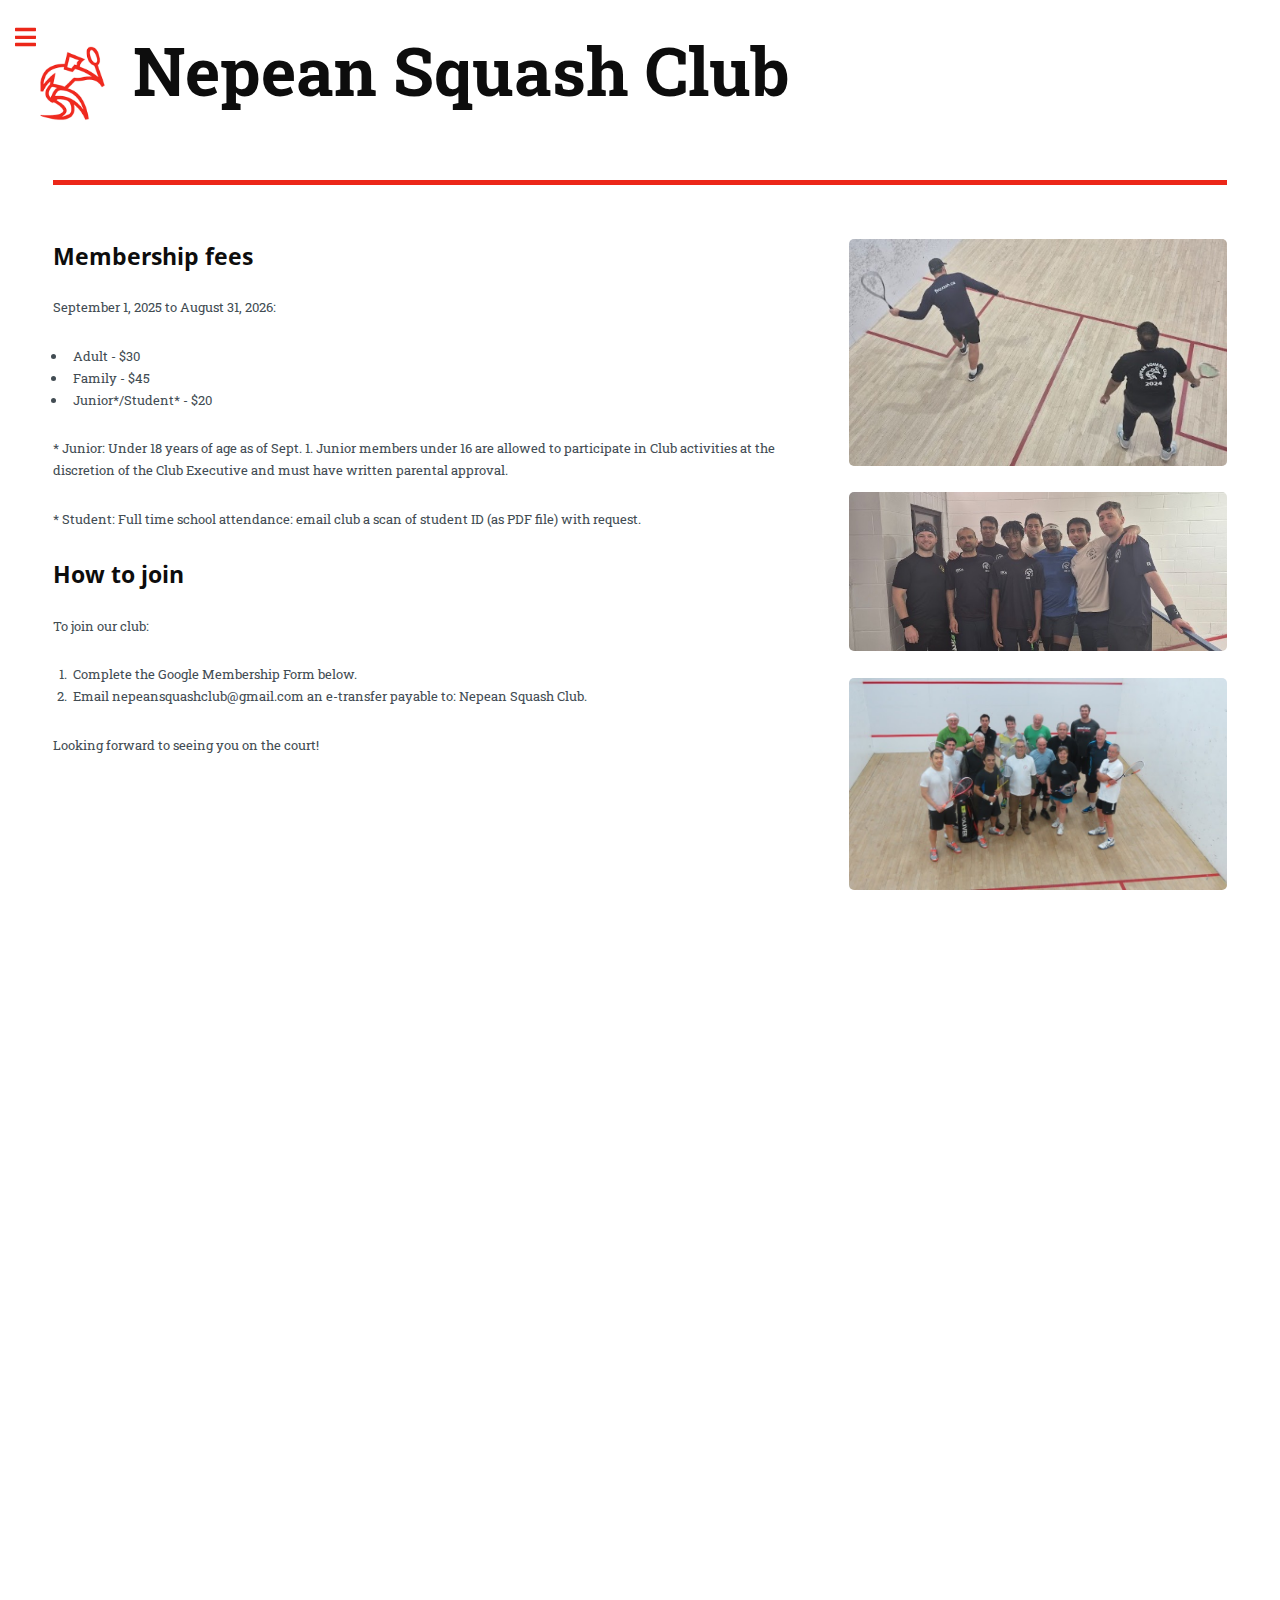
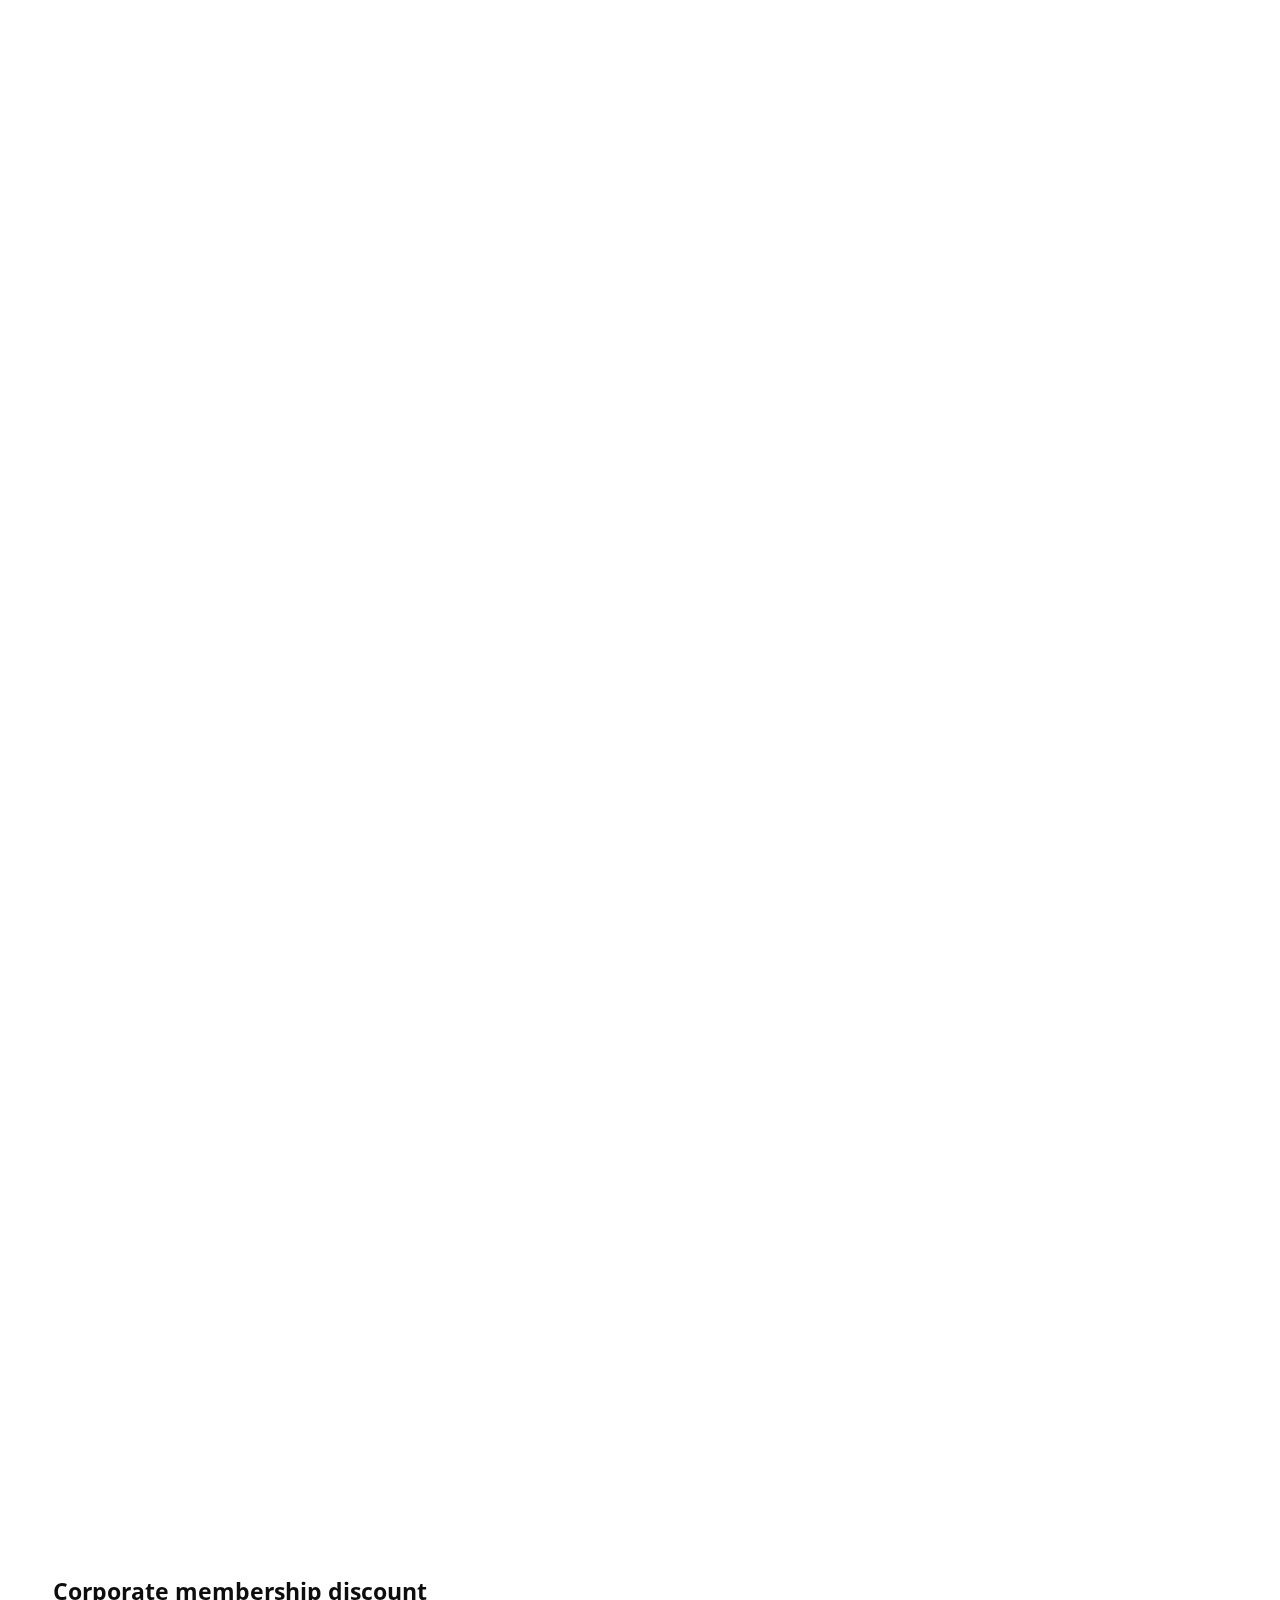
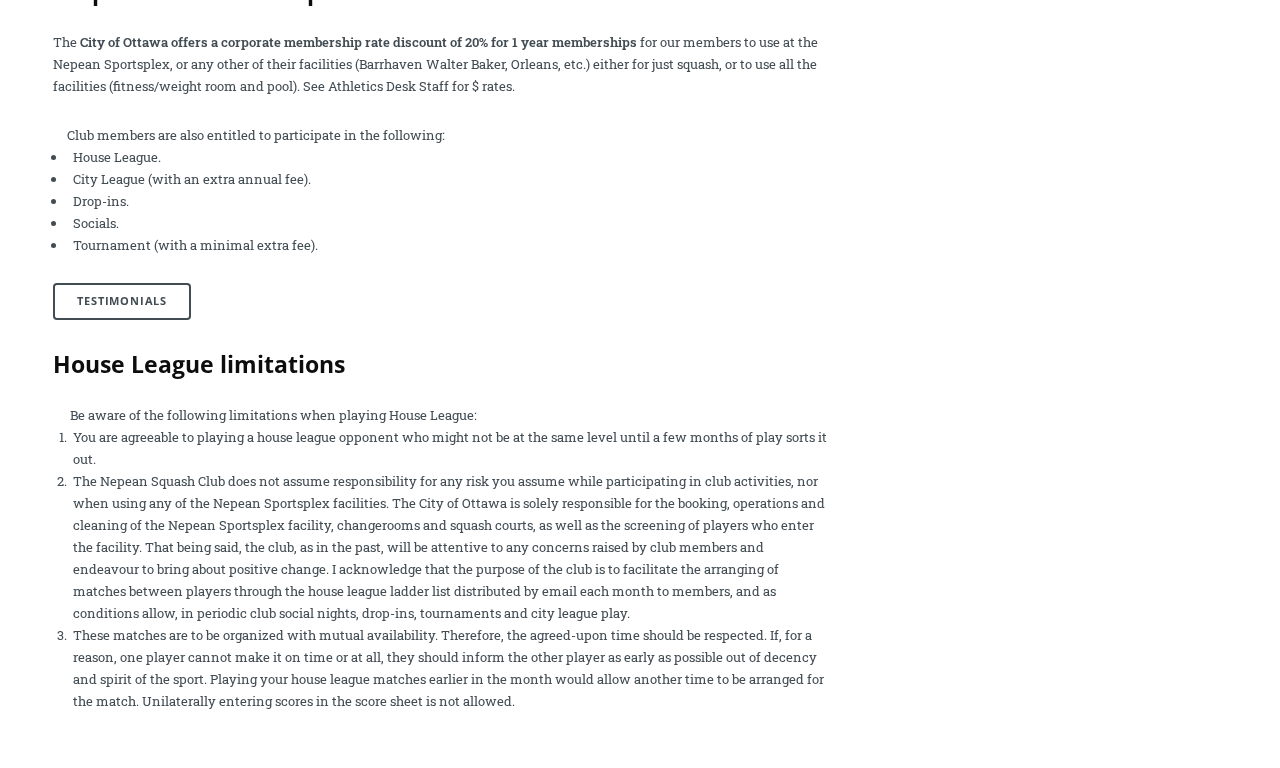
<file: index.html>
<!DOCTYPE html>
<html lang="en">
    <head>
        <meta charset="utf-8" />
        <title>Nepean Squash Club</title>
        <meta name="description" content="Nepean Squash Club public website." />
        <meta name="keywords" content="Nepean Squash Club, NSC, nsc" />
        <meta name="viewport" content="width=device-width, initial-scale=1, user-scalable=no" />
        <link rel="shortcut icon" href="./static/nepean-squash-club-logo-32.png" type="image/x-icon" />
        <link rel="stylesheet" href="./static/assets/css/main.css" />
    </head>
    <body class="is-preload">

        <!-- Wrapper -->
        <div id="wrapper">

            <!-- Main -->
            <main id="main">
                <div class="inner">

                    <!-- Content -->
                    

    <!-- Header -->
    <header id="header">
        <div class="row">
            <div class="features">
                <div class="col-3 col-12-medium">
                    <img width="120" height="120" src="../static/images/nepean-squash-club-logo.png" alt="Nepean Squash Club logo">
                </div>
                <div class="col-9 col-12-medium">
                    <h1 class="banner-text">Nepean Squash Club</h1>
                </div>
            </div>
        </div>
    </header>

    <!-- Banner -->
    <!-- <section id="banner">
    </section> -->

    <!-- Section -->
    <section>
        <div class="row">
            <div class="col-8 col-12-medium">
                <div class="content">
                    <h2>Membership fees</h2>
<p>September 1, 2025 to August 31, 2026:</p>
<ul>
<li>Adult - $30</li>
<li>Family - $45</li>
<li>Junior*/Student* - $20</li>
</ul>
<p>* Junior: Under 18 years of age as of Sept. 1. Junior members under 16 are allowed to participate in Club activities at the discretion of the Club Executive and must have written parental approval.</p>
<p>* Student: Full time school attendance: email club a scan of student ID (as PDF file) with request.</p>
<h2>How to join</h2>
<p>To join our club:</p>
<ol>
<li>Complete the Google Membership Form below.</li>
<li>Email nepeansquashclub@gmail.com an e-transfer payable to: Nepean Squash Club.</li>
</ol>
<p>Looking forward to seeing you on the court!</p>
                    <iframe src="https://docs.google.com/forms/d/e/1FAIpQLSfyqR2qD5sKJUzdFTo70J2jW_47UoE8l2-T_yd2ANl6KpcRnw/viewform?embedded=true" width="640" height="2383" frameborder="0" marginheight="0" marginwidth="0">Loading…</iframe>
                    <h2>Corporate membership discount</h2>
                    <p>
                        The <strong>City of Ottawa offers a corporate membership rate discount of 20% for 1 year
                        memberships</strong> for our members to use at the Nepean Sportsplex, or any other of their
                        facilities (Barrhaven Walter Baker, Orleans, etc.) either for just squash, or to use all the
                        facilities (fitness/weight room and pool). See Athletics Desk Staff for $ rates.
                    </p>
                    <ul>Club members are also entitled to participate in the following:
                        <li>House League.</li>
                        <li>City League (with an extra annual fee).</li>
                        <li>Drop-ins.</li>
                        <li>Socials.</li>
                        <li>Tournament (with a minimal extra fee).</li>
                    </ul>
                    <ul class="actions">
                        <li><a href="https://ottawasquash.ca/testimonials.html" class="button big">Testimonials</a></li>
                    </ul>
                    <h2>House League limitations</h2>
                    <ol>Be aware of the following limitations when playing House League:
                        <li>
                            You are agreeable to playing a house league opponent who might not be at the same level
                            until a few months of play sorts it out.
                        </li>
                        <li>
                            The Nepean Squash Club does not assume responsibility for any risk you assume while
                            participating in club activities, nor when using any of the Nepean Sportsplex facilities.
                            The City of Ottawa is solely responsible for the booking, operations and cleaning of the
                            Nepean Sportsplex facility, changerooms and squash courts, as well as the screening of
                            players who enter the facility. That being said, the club, as in the past, will be attentive
                            to any concerns raised by club members and endeavour to bring about positive change. I
                            acknowledge that the purpose of the club is to facilitate the arranging of matches between
                            players through the house league ladder list distributed by email each month to members, and
                            as conditions allow, in periodic club social nights, drop-ins, tournaments and city league
                            play.
                        </li>
                        <li>
                            These matches are to be organized with mutual availability. Therefore, the agreed-upon time
                            should be respected. If, for a reason, one player cannot make it on time or at all, they
                            should inform the other player as early as possible out of decency and spirit of the sport.
                            Playing your house league matches earlier in the month would allow another time to be
                            arranged for the match. Unilaterally entering scores in the score sheet is not allowed.
                        </li>
                    </ol>
                </div>
            </div>
            <div class="col-4 col-12-medium">
                <span class="image fit"><img src="../static/images/nsc-1.jpg" alt=""></span>
                <span class="image fit"><img src="../static/images/nsc-2.jpg" alt=""></span>
                <span class="image fit"><img src="../static/images/nsc-3.jpg" alt=""></span>
            </div>
        </div>
    </section>


                </div>
            </main>

            <!-- Sidebar -->
            <aside id="sidebar">
                <div class="inner">

                    <!-- Menu -->
                    <nav id="menu">
                        <a href="/" class="icon solid fa-home"></a>
                        <ul>
                            <li><a href="https://ottawasquash.ca/court-booking.html">Сourt Booking</a></li>
                            <li><a href="https://ottawasquash.ca/house-league.html">House League</a></li>
                            <li><a href="https://ottawasquash.ca/contacts.html">Contacts</a></li>
                            <li><a href="https://ottawasquash.ca/city-league.html">City League</a></li>
                            <li>
                                <span class="no-link">Events</span>
                                <ul class="always-visible">
                                    <li><a href="https://ottawasquash.ca/events/tournaments.html">Tournaments</a></li>
                                    <li><a href="https://ottawasquash.ca/events/fun-nights.html">Fun Nights</a></li>
                                </ul>
                            </li>
                            <li><a href="https://isquash.ca/" target="_blank" rel="nofollow">Coaching</a></li>
                            <li><a href="https://ottawasquash.ca/faq.html">FAQ</a></li>
                            <li><a href="https://ottawasquash.ca/testimonials.html">Testimonials</a></li>
                            <li>
                                <span class="no-link">Rankings</span>
                                <ul class="always-visible">
                                    <li><a href="https://www.rankenstein.ca/submit.pl" target="_blank" rel="nofollow">Submit Result</a></li>
                                    <li><a href="https://www.rankenstein.ca/latest.pl" target="_blank" rel="nofollow">Latest Results</a></li>
                                </ul>
                            </li>
                        </ul>
                    </nav>

                    <!-- Footer -->
                    <footer id="footer">
                        <p class="copyright">Nepean Squash Club 2024-2025 | Created by <a href="https://www.stijit.com/" target="_blank">Stijit Empire</a></p>
                    </footer>

                </div>
            </aside>

        </div>

        <!-- Scripts -->
        <script src="./static/assets/js/jquery.min.js"></script>
        <script src="./static/assets/js/browser.min.js"></script>
        <script src="./static/assets/js/breakpoints.min.js"></script>
        <script src="./static/assets/js/util.js"></script>
        <script src="./static/assets/js/main.js"></script>

    </body>
</html>
</file>
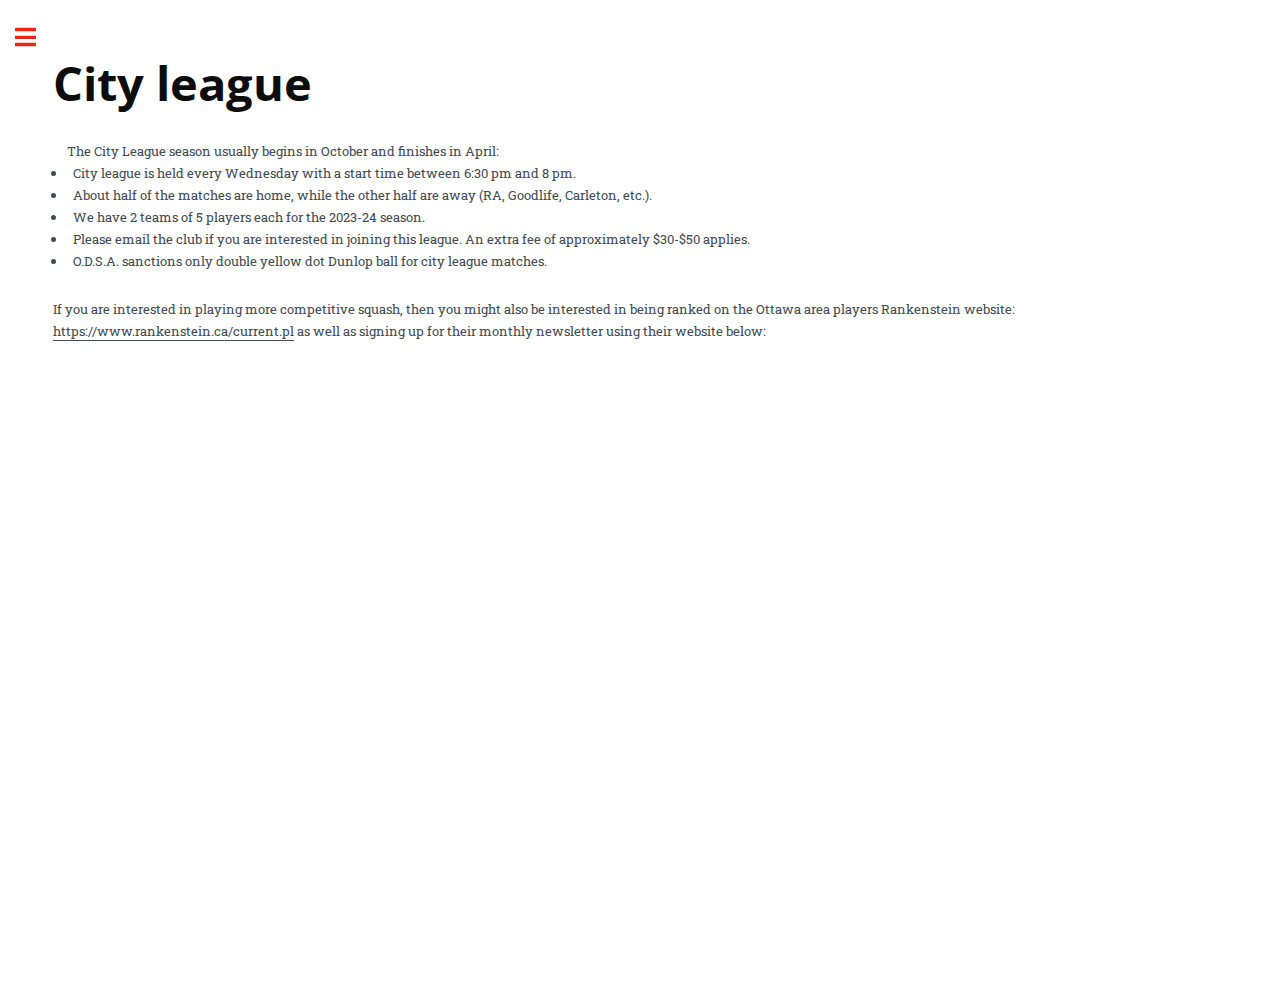
<file: city-league.html>
<!DOCTYPE html>
<html lang="en">
    <head>
        <meta charset="utf-8" />
        <title>City league - Nepean Squash Club</title>
        <meta name="description" content="City league with Nepean Squash Club." />
        <meta name="keywords" content="Nepean Squash Club city league, NSC city league, nsc city league" />
        <meta name="viewport" content="width=device-width, initial-scale=1, user-scalable=no" />
        <link rel="shortcut icon" href="./static/nepean-squash-club-logo-32.png" type="image/x-icon" />
        <link rel="stylesheet" href="./static/assets/css/main.css" />
    </head>
    <body class="is-preload">

        <!-- Wrapper -->
        <div id="wrapper">

            <!-- Main -->
            <main id="main">
                <div class="inner">

                    <!-- Content -->
                    

    <!-- Sections -->
    <section>
        <div class="content">
            <div class="row">
                <div class="col-12-medium">
                    <h1>City league</h1>
                    <p><ul>The City League season usually begins in October and finishes in April:
                        <li>
                            City league is held every Wednesday with a start time between 6:30 pm and 8 pm.
                        </li>
                        <li>
                            About half of the matches are home, while the other half are away (RA, Goodlife, Carleton,
                            etc.).
                        </li>
                        <li>
                            We have 2 teams of 5 players each for the 2023-24 season.
                        </li>
                        <li>
                            Please email the club if you are interested in joining this league. An extra fee of
                            approximately $30-$50 applies.
                        </li>
                        <li>
                            O.D.S.A. sanctions only double yellow dot Dunlop ball for city league matches.
                        </li>
                    </ul></p>
                    <p>
                        If you are interested in playing more competitive squash, then you might also be interested in
                        being ranked on the Ottawa area players Rankenstein website:
                        <a href="https://www.rankenstein.ca/current.pl" target="_blank" rel="nofollow">https://www.rankenstein.ca/current.pl</a>
                        as well as signing up for their monthly newsletter using their website below:
                        <iframe width="100%" height="600" frameborder="0" scrolling="yes" marginheight="0" marginwidth="0" src="https://www.odsa.ca/"></iframe>
                    </p>
                </div>
            </div>
        </div>
    </section>


                </div>
            </main>

            <!-- Sidebar -->
            <aside id="sidebar">
                <div class="inner">

                    <!-- Menu -->
                    <nav id="menu">
                        <a href="/" class="icon solid fa-home"></a>
                        <ul>
                            <li><a href="https://ottawasquash.ca/court-booking.html">Сourt Booking</a></li>
                            <li><a href="https://ottawasquash.ca/house-league.html">House League</a></li>
                            <li><a href="https://ottawasquash.ca/contacts.html">Contacts</a></li>
                            <li><a href="https://ottawasquash.ca/city-league.html">City League</a></li>
                            <li>
                                <span class="no-link">Events</span>
                                <ul class="always-visible">
                                    <li><a href="https://ottawasquash.ca/events/tournaments.html">Tournaments</a></li>
                                    <li><a href="https://ottawasquash.ca/events/fun-nights.html">Fun Nights</a></li>
                                </ul>
                            </li>
                            <li><a href="https://isquash.ca/" target="_blank" rel="nofollow">Coaching</a></li>
                            <li><a href="https://ottawasquash.ca/faq.html">FAQ</a></li>
                            <li><a href="https://ottawasquash.ca/testimonials.html">Testimonials</a></li>
                            <li>
                                <span class="no-link">Rankings</span>
                                <ul class="always-visible">
                                    <li><a href="https://www.rankenstein.ca/submit.pl" target="_blank" rel="nofollow">Submit Result</a></li>
                                    <li><a href="https://www.rankenstein.ca/latest.pl" target="_blank" rel="nofollow">Latest Results</a></li>
                                </ul>
                            </li>
                        </ul>
                    </nav>

                    <!-- Footer -->
                    <footer id="footer">
                        <p class="copyright">Nepean Squash Club 2024-2025 | Created by <a href="https://www.stijit.com/" target="_blank">Stijit Empire</a></p>
                    </footer>

                </div>
            </aside>

        </div>

        <!-- Scripts -->
        <script src="./static/assets/js/jquery.min.js"></script>
        <script src="./static/assets/js/browser.min.js"></script>
        <script src="./static/assets/js/breakpoints.min.js"></script>
        <script src="./static/assets/js/util.js"></script>
        <script src="./static/assets/js/main.js"></script>

    </body>
</html>
</file>
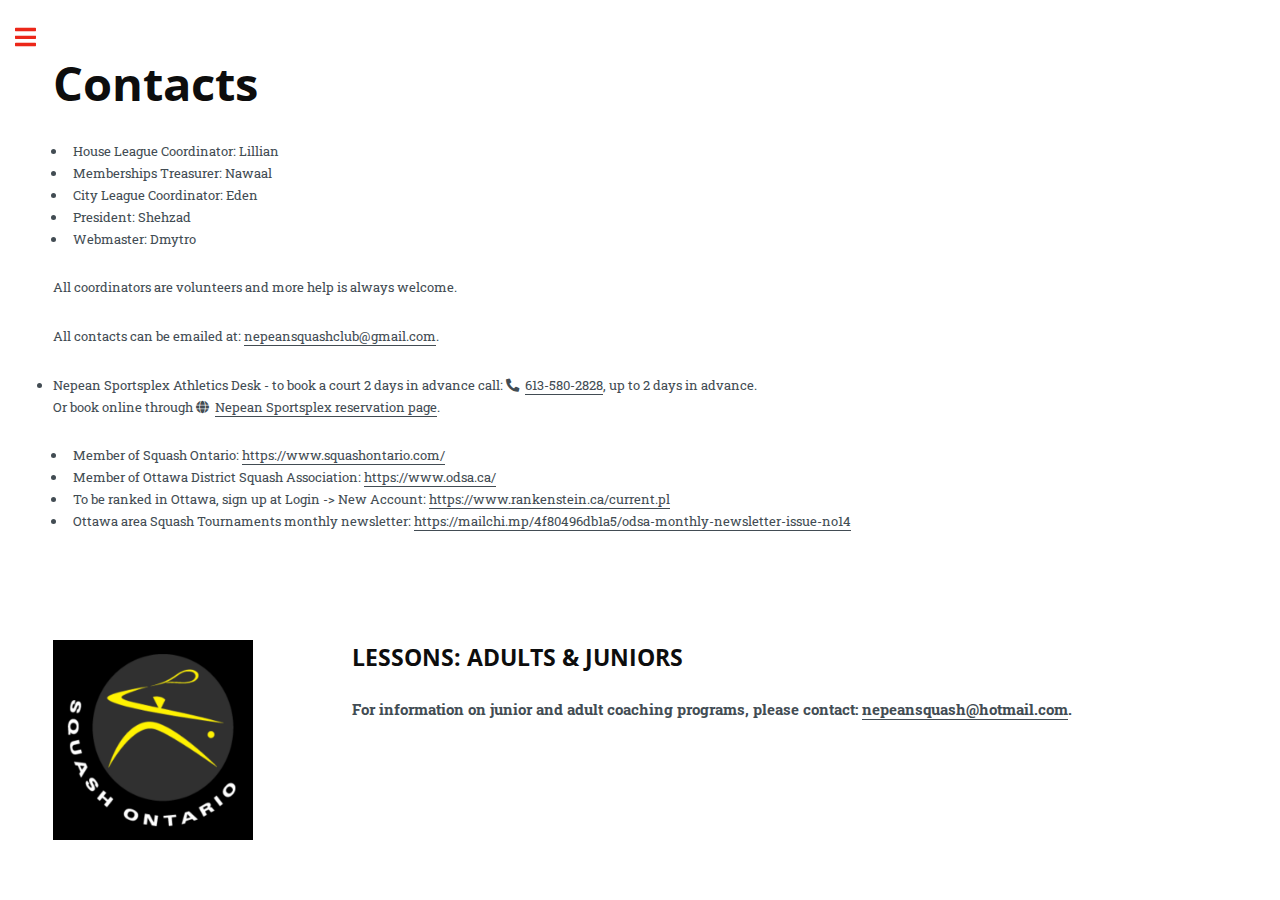
<file: contacts.html>
<!DOCTYPE html>
<html lang="en">
    <head>
        <meta charset="utf-8" />
        <title>Contacts - Nepean Squash Club</title>
        <meta name="description" content="Nepean Squash Club contacts." />
        <meta name="keywords" content="Nepean Squash Club contacts, NSC contacts, nsc contacts" />
        <meta name="viewport" content="width=device-width, initial-scale=1, user-scalable=no" />
        <link rel="shortcut icon" href="./static/nepean-squash-club-logo-32.png" type="image/x-icon" />
        <link rel="stylesheet" href="./static/assets/css/main.css" />
    </head>
    <body class="is-preload">

        <!-- Wrapper -->
        <div id="wrapper">

            <!-- Main -->
            <main id="main">
                <div class="inner">

                    <!-- Content -->
                    

    <!-- Sections -->
    <section>
        <div class="content">
            <div class="row">
                <div class="col-12-medium">
                    <h1>Contacts</h1>
                    <p><ul>
                        <li>House League Coordinator: Lillian</li>
                        <li>Memberships Treasurer: Nawaal</li>
                        <li>City League Coordinator: Eden</li>
                        <li>President: Shehzad</li>
                        <li>Webmaster: Dmytro</li>
                    </ul></p>
                    <p>All coordinators are volunteers and more help is always welcome.</p>
                    <p>All contacts can be emailed at: <a href="mailto:nepeansquashclub@gmail.com" target="_blank">nepeansquashclub@gmail.com</a>.</p>
                    <p>
                        <li>
                            Nepean Sportsplex Athletics Desk - to book a court 2 days in advance call:
                            <a href="tel:6135802828" class="no-underline">
                            <span class="icon solid fa-phone-alt"></span>&nbsp;</a>
                            <a href="tel:6135802828">613-580-2828</a>, up to 2 days in advance.<br/>Or book online through
                            <a href="https://reservation.frontdesksuite.ca/rcfs/nepeansportsplex/Home/Index?Culture=en&amp;PageId=b0d362a1-ba36-42ae-b1e0-feefaf43fe4c&amp;ButtonId=00000000-0000-0000-0000-000000000000" target="_blank" rel="nofollow" class="no-underline">
                            <span class="icon solid fa-globe"></span>&nbsp;</a>
                            <a href="https://reservation.frontdesksuite.ca/rcfs/nepeansportsplex/Home/Index?Culture=en&amp;PageId=b0d362a1-ba36-42ae-b1e0-feefaf43fe4c&amp;ButtonId=00000000-0000-0000-0000-000000000000" target="_blank" rel="nofollow">Nepean Sportsplex reservation page</a>.
                        </li>
                    </p>
                    <p><ul>
                        <li>Member of Squash Ontario: <a href="https://www.squashontario.com/" target="_blank" rel="nofollow">https://www.squashontario.com/</a></li>
                        <li>Member of Ottawa District Squash Association: <a href="https://www.odsa.ca/" target="_blank" rel="nofollow">https://www.odsa.ca/</a></li>
                        <li>To be ranked in Ottawa, sign up at Login -> New Account: <a href="https://www.rankenstein.ca/current.pl" target="_blank" rel="nofollow">https://www.rankenstein.ca/current.pl</a></li>
                        <li>Ottawa area Squash Tournaments monthly newsletter: <a href="https://mailchi.mp/4f80496db1a5/odsa-monthly-newsletter-issue-no14" target="_blank" rel="nofollow">https://mailchi.mp/4f80496db1a5/odsa-monthly-newsletter-issue-no14</a></li>
                    </ul></p>
                </div>
            </div>
        </div>
    </section>
    <section>
        <div class="content">
            <div class="row">
                <div class="col-3 col-12-medium">
                    <img width="200" height="200" src="../static/images/squash-ontario.png" alt="Squash Ontario logo">
                </div>
                <div class="col-9 col-12-medium">
                    <h2>LESSONS: ADULTS & JUNIORS</h2>
                    <span class="text-1-1">
                        For information on junior and adult coaching programs, please contact:
                        <a href="mailto:nepeansquash@hotmail.com" ta.rget="_blank">nepeansquash@hotmail.com</a>.
                    </span>
                </div>
            </div>
        </div>
    </section>


                </div>
            </main>

            <!-- Sidebar -->
            <aside id="sidebar">
                <div class="inner">

                    <!-- Menu -->
                    <nav id="menu">
                        <a href="/" class="icon solid fa-home"></a>
                        <ul>
                            <li><a href="https://ottawasquash.ca/court-booking.html">Сourt Booking</a></li>
                            <li><a href="https://ottawasquash.ca/house-league.html">House League</a></li>
                            <li><a href="https://ottawasquash.ca/contacts.html">Contacts</a></li>
                            <li><a href="https://ottawasquash.ca/city-league.html">City League</a></li>
                            <li>
                                <span class="no-link">Events</span>
                                <ul class="always-visible">
                                    <li><a href="https://ottawasquash.ca/events/tournaments.html">Tournaments</a></li>
                                    <li><a href="https://ottawasquash.ca/events/fun-nights.html">Fun Nights</a></li>
                                </ul>
                            </li>
                            <li><a href="https://isquash.ca/" target="_blank" rel="nofollow">Coaching</a></li>
                            <li><a href="https://ottawasquash.ca/faq.html">FAQ</a></li>
                            <li><a href="https://ottawasquash.ca/testimonials.html">Testimonials</a></li>
                            <li>
                                <span class="no-link">Rankings</span>
                                <ul class="always-visible">
                                    <li><a href="https://www.rankenstein.ca/submit.pl" target="_blank" rel="nofollow">Submit Result</a></li>
                                    <li><a href="https://www.rankenstein.ca/latest.pl" target="_blank" rel="nofollow">Latest Results</a></li>
                                </ul>
                            </li>
                        </ul>
                    </nav>

                    <!-- Footer -->
                    <footer id="footer">
                        <p class="copyright">Nepean Squash Club 2024-2025 | Created by <a href="https://www.stijit.com/" target="_blank">Stijit Empire</a></p>
                    </footer>

                </div>
            </aside>

        </div>

        <!-- Scripts -->
        <script src="./static/assets/js/jquery.min.js"></script>
        <script src="./static/assets/js/browser.min.js"></script>
        <script src="./static/assets/js/breakpoints.min.js"></script>
        <script src="./static/assets/js/util.js"></script>
        <script src="./static/assets/js/main.js"></script>

    </body>
</html>
</file>
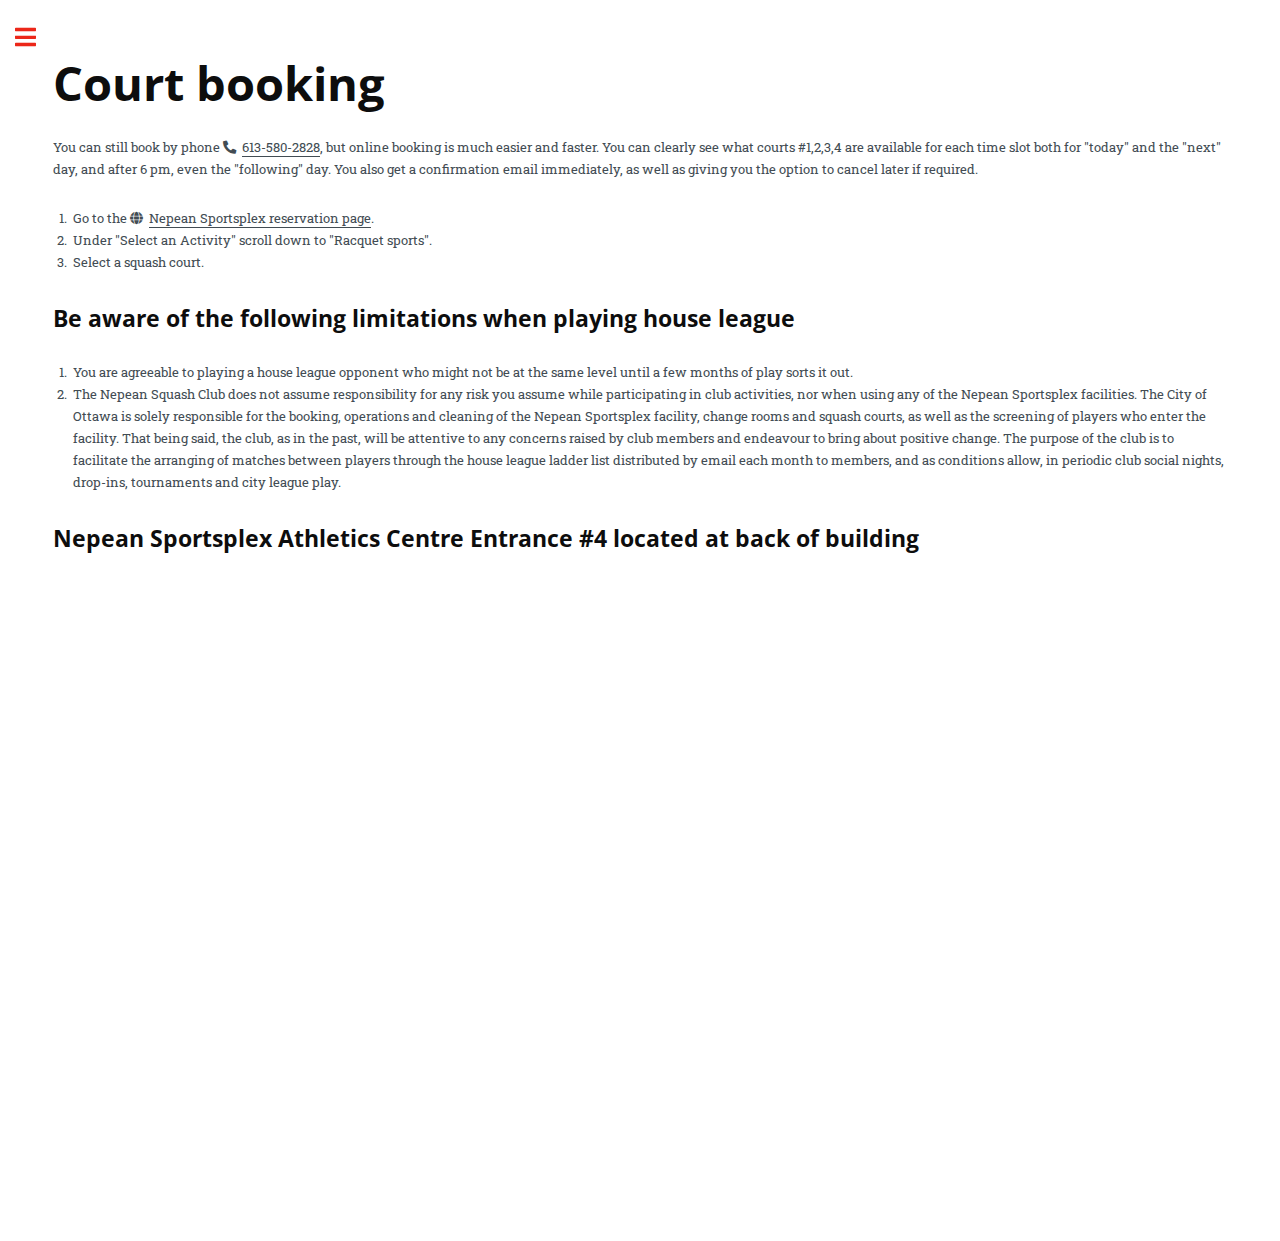
<file: court-booking.html>
<!DOCTYPE html>
<html lang="en">
    <head>
        <meta charset="utf-8" />
        <title>Court booking - Nepean Squash Club</title>
        <meta name="description" content="Court booking at Nepean Squash Club. How to book a squash court at NSC." />
        <meta name="keywords" content="Nepean Squash Club court booking, NSC court booking, nsc court booking" />
        <meta name="viewport" content="width=device-width, initial-scale=1, user-scalable=no" />
        <link rel="shortcut icon" href="./static/nepean-squash-club-logo-32.png" type="image/x-icon" />
        <link rel="stylesheet" href="./static/assets/css/main.css" />
    </head>
    <body class="is-preload">

        <!-- Wrapper -->
        <div id="wrapper">

            <!-- Main -->
            <main id="main">
                <div class="inner">

                    <!-- Content -->
                    

    <!-- Sections -->
    <section>
        <div class="content">
            <div class="row">
                <div class="col-12-medium">
                    <h1>Court booking</h1>
                    <p>
                        You can still book by phone <a href="tel:6135802828" class="no-underline">
                        <span class="icon solid fa-phone-alt"></span>&nbsp;</a>
                        <a href="tel:6135802828">613-580-2828</a>, but online booking is much easier and faster. You
                        can clearly see what courts #1,2,3,4 are available for each time slot both for "today" and the
                        "next" day, and after 6 pm, even the "following" day. You also get a confirmation email
                        immediately, as well as giving you the option to cancel later if required.
                        <ol>
                            <li>
                                Go to the <a href="https://reservation.frontdesksuite.ca/rcfs/nepeansportsplex/Home/Index?Culture=en&amp;PageId=b0d362a1-ba36-42ae-b1e0-feefaf43fe4c&amp;ButtonId=00000000-0000-0000-0000-000000000000" target="_blank" rel="nofollow" class="no-underline">
                                <span class="icon solid fa-globe"></span>&nbsp;</a>
                                <a href="https://reservation.frontdesksuite.ca/rcfs/nepeansportsplex/Home/Index?Culture=en&amp;PageId=b0d362a1-ba36-42ae-b1e0-feefaf43fe4c&amp;ButtonId=00000000-0000-0000-0000-000000000000" target="_blank" rel="nofollow">Nepean Sportsplex reservation page</a>.
                            </li>
                            <li>Under "Select an Activity" scroll down to "Racquet sports".</li>
                            <li>Select a squash court.</li>
                        </ol>
                    </p>

                    <h2>Be aware of the following limitations when playing house league</h2>
                    <p><ol>
                        <li>
                            You are agreeable to playing a house league opponent who might not be at the same level
                            until a few months of play sorts it out.
                        </li>
                        <li>
                            The Nepean Squash Club does not assume responsibility for any risk you assume while
                            participating in club activities, nor when using any of the Nepean Sportsplex facilities.
                            The City of Ottawa is solely responsible for the booking, operations and cleaning of the
                            Nepean Sportsplex facility, change rooms and squash courts, as well as the screening of
                            players who enter the facility. That being said, the club, as in the past, will be
                            attentive to any concerns raised by club members and endeavour to bring about positive
                            change. The purpose of the club is to facilitate the arranging of matches between players
                            through the house league ladder list distributed by email each month to members, and as
                            conditions allow, in periodic club social nights, drop-ins, tournaments and city league
                            play.
                        </li>
                    </ol></p>

                    <h2>Nepean Sportsplex Athletics Centre Entrance #4 located at back of building</h2>
                    <p>
                        <iframe width="100%" height="600" frameborder="0" scrolling="no" marginheight="0" marginwidth="0" src="https://maps.google.com/maps?width=100%25&amp;height=600&amp;hl=en&amp;q=45.326923225943986,-75.74439167976381+(Nepean%20Sportsplex)&amp;t=&amp;z=17&amp;ie=UTF8&amp;iwloc=B&amp;output=embed"></iframe>
                    </p>
                </div>
            </div>
        </div>
    </section>


                </div>
            </main>

            <!-- Sidebar -->
            <aside id="sidebar">
                <div class="inner">

                    <!-- Menu -->
                    <nav id="menu">
                        <a href="/" class="icon solid fa-home"></a>
                        <ul>
                            <li><a href="https://ottawasquash.ca/court-booking.html">Сourt Booking</a></li>
                            <li><a href="https://ottawasquash.ca/house-league.html">House League</a></li>
                            <li><a href="https://ottawasquash.ca/contacts.html">Contacts</a></li>
                            <li><a href="https://ottawasquash.ca/city-league.html">City League</a></li>
                            <li>
                                <span class="no-link">Events</span>
                                <ul class="always-visible">
                                    <li><a href="https://ottawasquash.ca/events/tournaments.html">Tournaments</a></li>
                                    <li><a href="https://ottawasquash.ca/events/fun-nights.html">Fun Nights</a></li>
                                </ul>
                            </li>
                            <li><a href="https://isquash.ca/" target="_blank" rel="nofollow">Coaching</a></li>
                            <li><a href="https://ottawasquash.ca/faq.html">FAQ</a></li>
                            <li><a href="https://ottawasquash.ca/testimonials.html">Testimonials</a></li>
                            <li>
                                <span class="no-link">Rankings</span>
                                <ul class="always-visible">
                                    <li><a href="https://www.rankenstein.ca/submit.pl" target="_blank" rel="nofollow">Submit Result</a></li>
                                    <li><a href="https://www.rankenstein.ca/latest.pl" target="_blank" rel="nofollow">Latest Results</a></li>
                                </ul>
                            </li>
                        </ul>
                    </nav>

                    <!-- Footer -->
                    <footer id="footer">
                        <p class="copyright">Nepean Squash Club 2024-2025 | Created by <a href="https://www.stijit.com/" target="_blank">Stijit Empire</a></p>
                    </footer>

                </div>
            </aside>

        </div>

        <!-- Scripts -->
        <script src="./static/assets/js/jquery.min.js"></script>
        <script src="./static/assets/js/browser.min.js"></script>
        <script src="./static/assets/js/breakpoints.min.js"></script>
        <script src="./static/assets/js/util.js"></script>
        <script src="./static/assets/js/main.js"></script>

    </body>
</html>
</file>
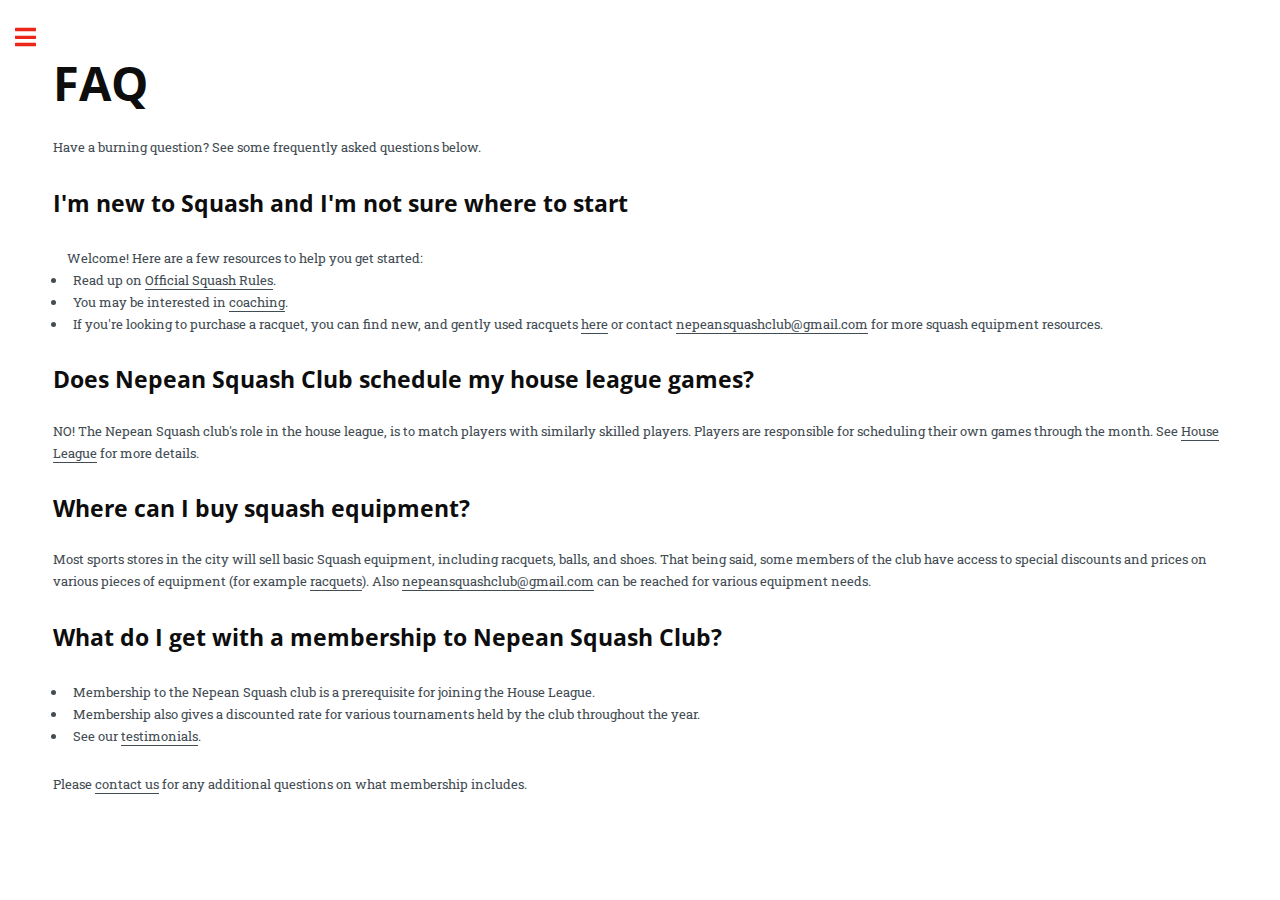
<file: faq.html>
<!DOCTYPE html>
<html lang="en">
    <head>
        <meta charset="utf-8" />
        <title>faq - Nepean Squash Club</title>
        <meta name="description" content="Nepean Squash Club frequently asked questions." />
        <meta name="keywords" content="Nepean Squash Club FAQ, NSC FAQ, nsc FAQ" />
        <meta name="viewport" content="width=device-width, initial-scale=1, user-scalable=no" />
        <link rel="shortcut icon" href="./static/nepean-squash-club-logo-32.png" type="image/x-icon" />
        <link rel="stylesheet" href="./static/assets/css/main.css" />
    </head>
    <body class="is-preload">

        <!-- Wrapper -->
        <div id="wrapper">

            <!-- Main -->
            <main id="main">
                <div class="inner">

                    <!-- Content -->
                    

    <!-- Sections -->
    <section>
        <div class="content">
            <div class="row">
                <div class="col-12-medium">
                    <h1>FAQ</h1>
                    <p>Have a burning question? See some frequently asked questions below.</p>

                    <h2>I'm new to Squash and I'm not sure where to start</h2>
                    <p><ul>Welcome! Here are a few resources to help you get started:
                        <li>Read up on <a href="https://squash.ca/rules-of-squash/" target="_blank" rel="nofollow">Official Squash Rules</a>.</li>
                        <li>You may be interested in <a href="https://isquash.ca/coaching/isquash-academy.html" target="_blank" rel="nofollow">coaching</a>.</li>
                        <li>
                            If you're looking to purchase a racquet, you can find new, and gently used racquets
                            <a href="https://www.facebook.com/marketplace/profile/100001030757022/" target="_blank" rel="nofollow">here</a>
                            or contact <a href="mailto:nepeansquashclub@gmail.com" target="_blank">nepeansquashclub@gmail.com</a>
                            for more squash equipment resources.
                        </li>
                    </ul></p>

                    <h2>Does Nepean Squash Club schedule my house league games?</h2>
                    <p>
                        NO! The Nepean Squash club's role in the house league, is to match players with similarly
                        skilled players. Players are responsible for scheduling their own games through the month. See
                        <a href="https://ottawasquash.ca/house-league.html">House League</a>
                        for more details.
                    </p>

                    <h2>Where can I buy squash equipment?</h2>
                    <p>
                        Most sports stores in the city will sell basic Squash equipment, including racquets, balls, and
                        shoes. That being said, some members of the club have access to special discounts and prices on
                        various pieces of equipment (for example
                        <a href="https://www.facebook.com/marketplace/profile/100001030757022/" target="_blank" rel="nofollow">racquets</a>).
                        Also <a href="mailto:nepeansquashclub@gmail.com" target="_blank">nepeansquashclub@gmail.com</a>
                        can be reached for various equipment needs.
                    </p>

                    <h2>What do I get with a membership to Nepean Squash Club?</h2>
                    <p>
                        <ul>
                            <li>
                                Membership to the Nepean Squash club is a prerequisite for joining the House League.
                            </li>
                            <li>
                                Membership also gives a discounted rate for various tournaments held by the club
                                throughout the year.
                            </li>
                            <li>
                                See our <a href="https://ottawasquash.ca/testimonials.html">testimonials</a>.
                            </li>
                        </ul>
                        Please <a href="https://ottawasquash.ca/contacts.html">contact us</a>
                        for any additional questions on what membership includes.
                    </p>
                </div>
            </div>
        </div>
    </section>


                </div>
            </main>

            <!-- Sidebar -->
            <aside id="sidebar">
                <div class="inner">

                    <!-- Menu -->
                    <nav id="menu">
                        <a href="/" class="icon solid fa-home"></a>
                        <ul>
                            <li><a href="https://ottawasquash.ca/court-booking.html">Сourt Booking</a></li>
                            <li><a href="https://ottawasquash.ca/house-league.html">House League</a></li>
                            <li><a href="https://ottawasquash.ca/contacts.html">Contacts</a></li>
                            <li><a href="https://ottawasquash.ca/city-league.html">City League</a></li>
                            <li>
                                <span class="no-link">Events</span>
                                <ul class="always-visible">
                                    <li><a href="https://ottawasquash.ca/events/tournaments.html">Tournaments</a></li>
                                    <li><a href="https://ottawasquash.ca/events/fun-nights.html">Fun Nights</a></li>
                                </ul>
                            </li>
                            <li><a href="https://isquash.ca/" target="_blank" rel="nofollow">Coaching</a></li>
                            <li><a href="https://ottawasquash.ca/faq.html">FAQ</a></li>
                            <li><a href="https://ottawasquash.ca/testimonials.html">Testimonials</a></li>
                            <li>
                                <span class="no-link">Rankings</span>
                                <ul class="always-visible">
                                    <li><a href="https://www.rankenstein.ca/submit.pl" target="_blank" rel="nofollow">Submit Result</a></li>
                                    <li><a href="https://www.rankenstein.ca/latest.pl" target="_blank" rel="nofollow">Latest Results</a></li>
                                </ul>
                            </li>
                        </ul>
                    </nav>

                    <!-- Footer -->
                    <footer id="footer">
                        <p class="copyright">Nepean Squash Club 2024-2025 | Created by <a href="https://www.stijit.com/" target="_blank">Stijit Empire</a></p>
                    </footer>

                </div>
            </aside>

        </div>

        <!-- Scripts -->
        <script src="./static/assets/js/jquery.min.js"></script>
        <script src="./static/assets/js/browser.min.js"></script>
        <script src="./static/assets/js/breakpoints.min.js"></script>
        <script src="./static/assets/js/util.js"></script>
        <script src="./static/assets/js/main.js"></script>

    </body>
</html>
</file>
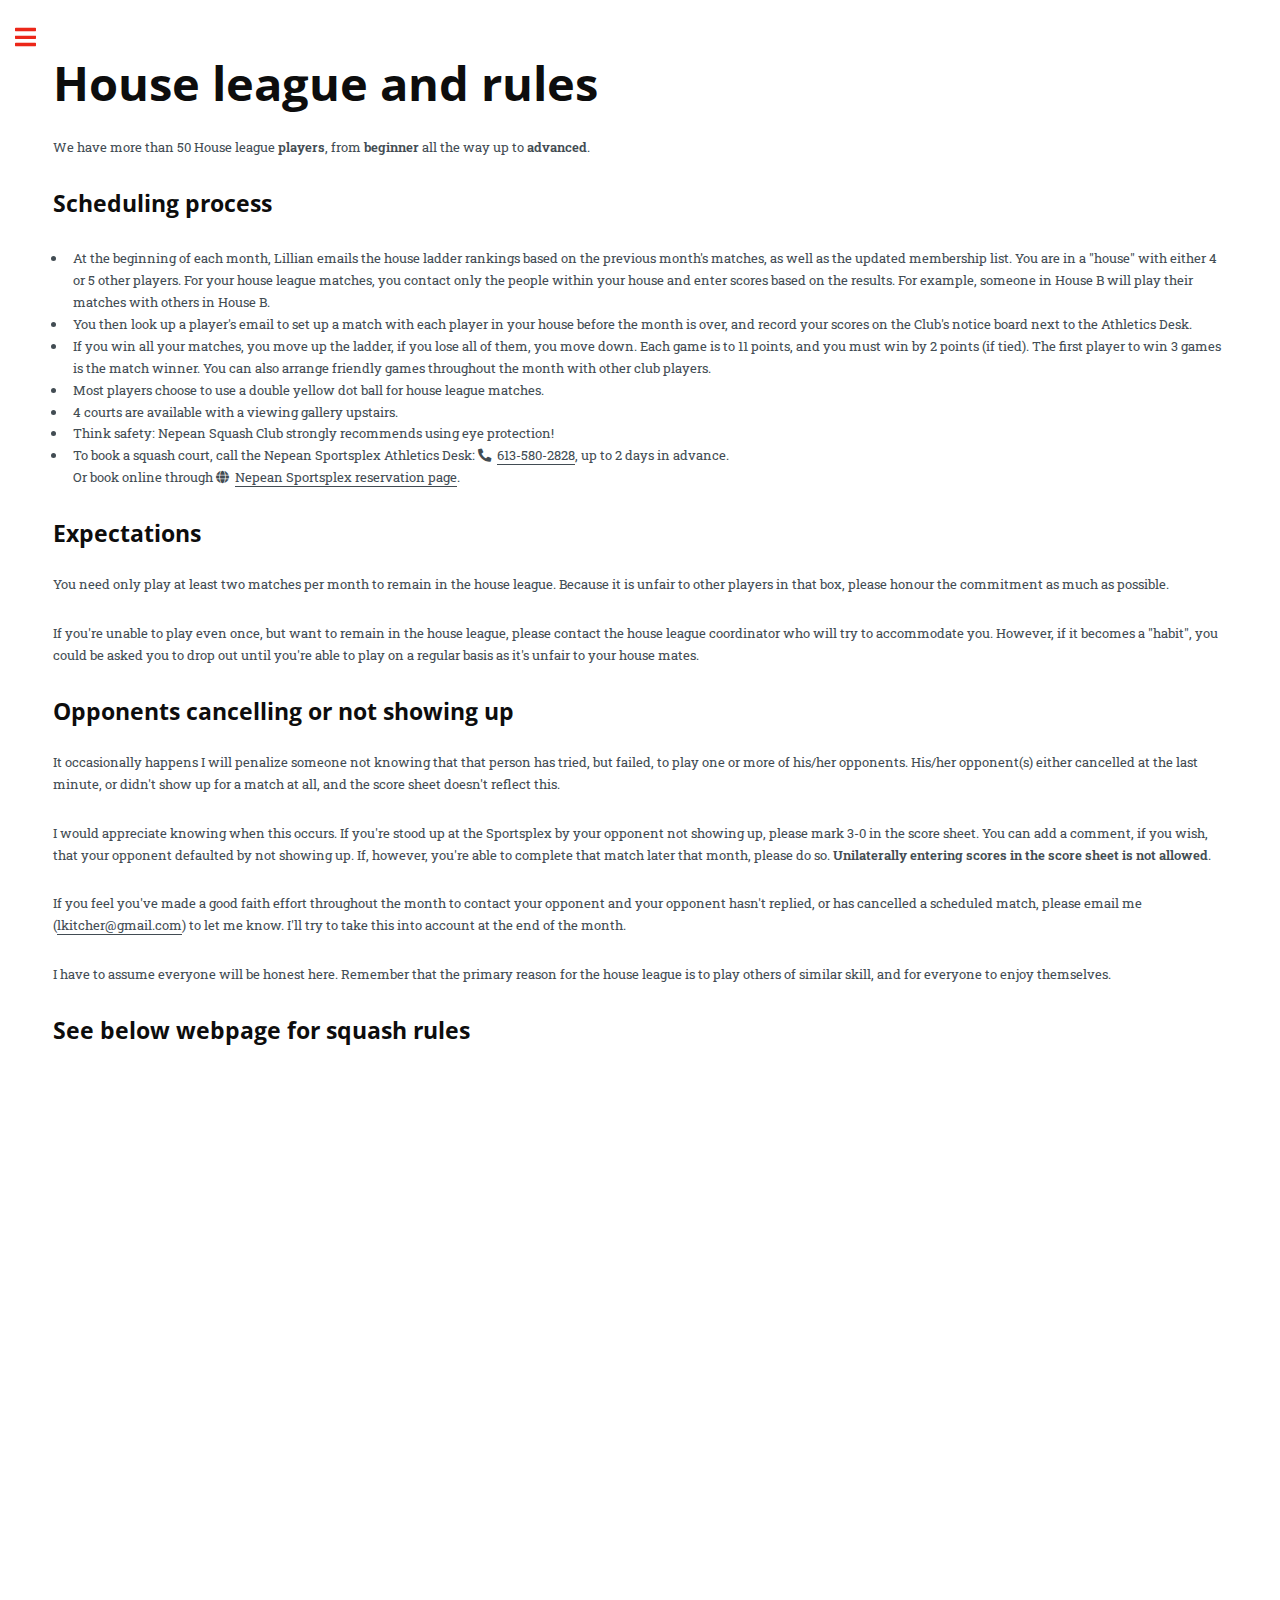
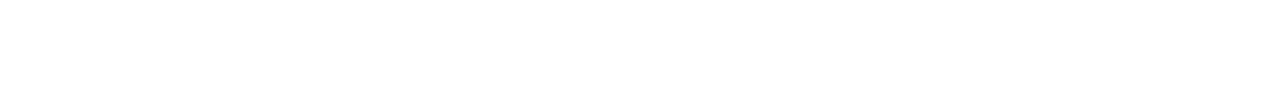
<file: house-league.html>
<!DOCTYPE html>
<html lang="en">
    <head>
        <meta charset="utf-8" />
        <title>House league - Nepean Squash Club</title>
        <meta name="description" content="House league at Nepean Squash Club." />
        <meta name="keywords" content="Nepean Squash Club house league, NSC house league, nsc house league" />
        <meta name="viewport" content="width=device-width, initial-scale=1, user-scalable=no" />
        <link rel="shortcut icon" href="./static/nepean-squash-club-logo-32.png" type="image/x-icon" />
        <link rel="stylesheet" href="./static/assets/css/main.css" />
    </head>
    <body class="is-preload">

        <!-- Wrapper -->
        <div id="wrapper">

            <!-- Main -->
            <main id="main">
                <div class="inner">

                    <!-- Content -->
                    

    <!-- Sections -->
    <section>
        <div class="content">
            <div class="row">
                <div class="col-12-medium">
                    <h1>House league and rules</h1>
                    <p>
                        We have more than 50 House league <strong>players</strong>, from <strong>beginner</strong> all
                        the way up to <strong>advanced</strong>.
                    </p>
                    <h2>Scheduling process</h2>
                    <p><ul>
                        <li>
                            At the beginning of each month, Lillian emails the house ladder rankings based on the
                            previous month's matches, as well as the updated membership list.  You are in a "house" with
                            either 4 or 5 other players. For your house league matches, you contact only the people
                            within your house and enter scores based on the results. For example, someone in House B
                            will play their matches with others in House B.
                        </li>
                        <li>
                            You then look up a player's email to set up a match with each player in your house before
                            the month is over, and record your scores on the Club's notice board next to the Athletics
                            Desk.
                        </li>
                        <li>
                            If you win all your matches, you move up the ladder, if you lose all of them, you move down.
                            Each game is to 11 points, and you must win by 2 points (if tied). The first player to win 3
                            games is the match winner. You can also arrange friendly games throughout the month with
                            other club players.
                        </li>
                        <li>
                            Most players choose to use a double yellow dot ball for house league matches.
                        </li>
                        <li>
                            4 courts are available with a viewing gallery upstairs.
                        </li>
                        <li>
                            Think safety: Nepean Squash Club strongly recommends using eye protection!
                        </li>
                        <li>
                            To book a squash court, call the Nepean Sportsplex Athletics Desk:
                            <a href="tel:6135802828" class="no-underline">
                            <span class="icon solid fa-phone-alt"></span>&nbsp;</a>
                            <a href="tel:6135802828">613-580-2828</a>, up to 2 days in advance.<br/>Or book online through
                            <a href="https://reservation.frontdesksuite.ca/rcfs/nepeansportsplex/Home/Index?Culture=en&amp;PageId=b0d362a1-ba36-42ae-b1e0-feefaf43fe4c&amp;ButtonId=00000000-0000-0000-0000-000000000000" target="_blank" rel="nofollow" class="no-underline">
                            <span class="icon solid fa-globe"></span>&nbsp;</a>
                            <a href="https://reservation.frontdesksuite.ca/rcfs/nepeansportsplex/Home/Index?Culture=en&amp;PageId=b0d362a1-ba36-42ae-b1e0-feefaf43fe4c&amp;ButtonId=00000000-0000-0000-0000-000000000000" target="_blank" rel="nofollow">Nepean Sportsplex reservation page</a>.
                        </li>
                    </ul></p>
                    <h2>Expectations</h2>
                    <p>
                        You need only play at least two matches per month to remain in the house league. Because
                        it is unfair to other players in that box, please honour the commitment as much as
                        possible.
                    </p>
                    <p>
                        If you're unable to play even once, but want to remain in the house league, please
                        contact the house league coordinator who will try to accommodate you. However, if it
                        becomes a "habit", you could be asked you to drop out until you're able to play on a
                        regular basis as it's unfair to your house mates.
                    </p>
                    <h2>Opponents cancelling or not showing up</h2>
                    <p>
                        It occasionally happens I will penalize someone not knowing that that person has tried, but
                        failed, to play one or more of his/her opponents. His/her opponent(s) either cancelled at the
                        last minute, or didn't show up for a match at all, and the score sheet doesn't reflect this.
                    </p>
                    <p>
                        I would appreciate knowing when this occurs. If you're stood up at the Sportsplex by your
                        opponent not showing up, please mark 3-0 in the score sheet. You can add a comment, if you wish,
                        that your opponent defaulted by not showing up. If, however, you're able to complete that match
                        later that month, please do so. <strong>Unilaterally entering scores in the score sheet is not
                        allowed</strong>.
                    </p>
                    <p>
                        If you feel you've made a good faith effort throughout the month to contact your opponent and
                        your opponent hasn't replied, or has cancelled a scheduled match, please email me
                        (<a href="mailto:lkitcher@gmail.com" target="_blank">lkitcher@gmail.com</a>) to let me know.
                        I'll try to take this into account at the end of the month.
                    </p>
                    <p>
                        I have to assume everyone will be honest here. Remember that the primary reason for the house
                        league is to play others of similar skill, and for everyone to enjoy themselves.
                    </p>
                    <h2>See below webpage for squash rules</h2>
                    <iframe width="100%" height="600" frameborder="0" scrolling="yes" marginheight="0" marginwidth="0" src="https://www.squashontario.com/squash-rules/"></iframe>
                </div>
            </div>
        </div>
    </section>


                </div>
            </main>

            <!-- Sidebar -->
            <aside id="sidebar">
                <div class="inner">

                    <!-- Menu -->
                    <nav id="menu">
                        <a href="/" class="icon solid fa-home"></a>
                        <ul>
                            <li><a href="https://ottawasquash.ca/court-booking.html">Сourt Booking</a></li>
                            <li><a href="https://ottawasquash.ca/house-league.html">House League</a></li>
                            <li><a href="https://ottawasquash.ca/contacts.html">Contacts</a></li>
                            <li><a href="https://ottawasquash.ca/city-league.html">City League</a></li>
                            <li>
                                <span class="no-link">Events</span>
                                <ul class="always-visible">
                                    <li><a href="https://ottawasquash.ca/events/tournaments.html">Tournaments</a></li>
                                    <li><a href="https://ottawasquash.ca/events/fun-nights.html">Fun Nights</a></li>
                                </ul>
                            </li>
                            <li><a href="https://isquash.ca/" target="_blank" rel="nofollow">Coaching</a></li>
                            <li><a href="https://ottawasquash.ca/faq.html">FAQ</a></li>
                            <li><a href="https://ottawasquash.ca/testimonials.html">Testimonials</a></li>
                            <li>
                                <span class="no-link">Rankings</span>
                                <ul class="always-visible">
                                    <li><a href="https://www.rankenstein.ca/submit.pl" target="_blank" rel="nofollow">Submit Result</a></li>
                                    <li><a href="https://www.rankenstein.ca/latest.pl" target="_blank" rel="nofollow">Latest Results</a></li>
                                </ul>
                            </li>
                        </ul>
                    </nav>

                    <!-- Footer -->
                    <footer id="footer">
                        <p class="copyright">Nepean Squash Club 2024-2025 | Created by <a href="https://www.stijit.com/" target="_blank">Stijit Empire</a></p>
                    </footer>

                </div>
            </aside>

        </div>

        <!-- Scripts -->
        <script src="./static/assets/js/jquery.min.js"></script>
        <script src="./static/assets/js/browser.min.js"></script>
        <script src="./static/assets/js/breakpoints.min.js"></script>
        <script src="./static/assets/js/util.js"></script>
        <script src="./static/assets/js/main.js"></script>

    </body>
</html>
</file>
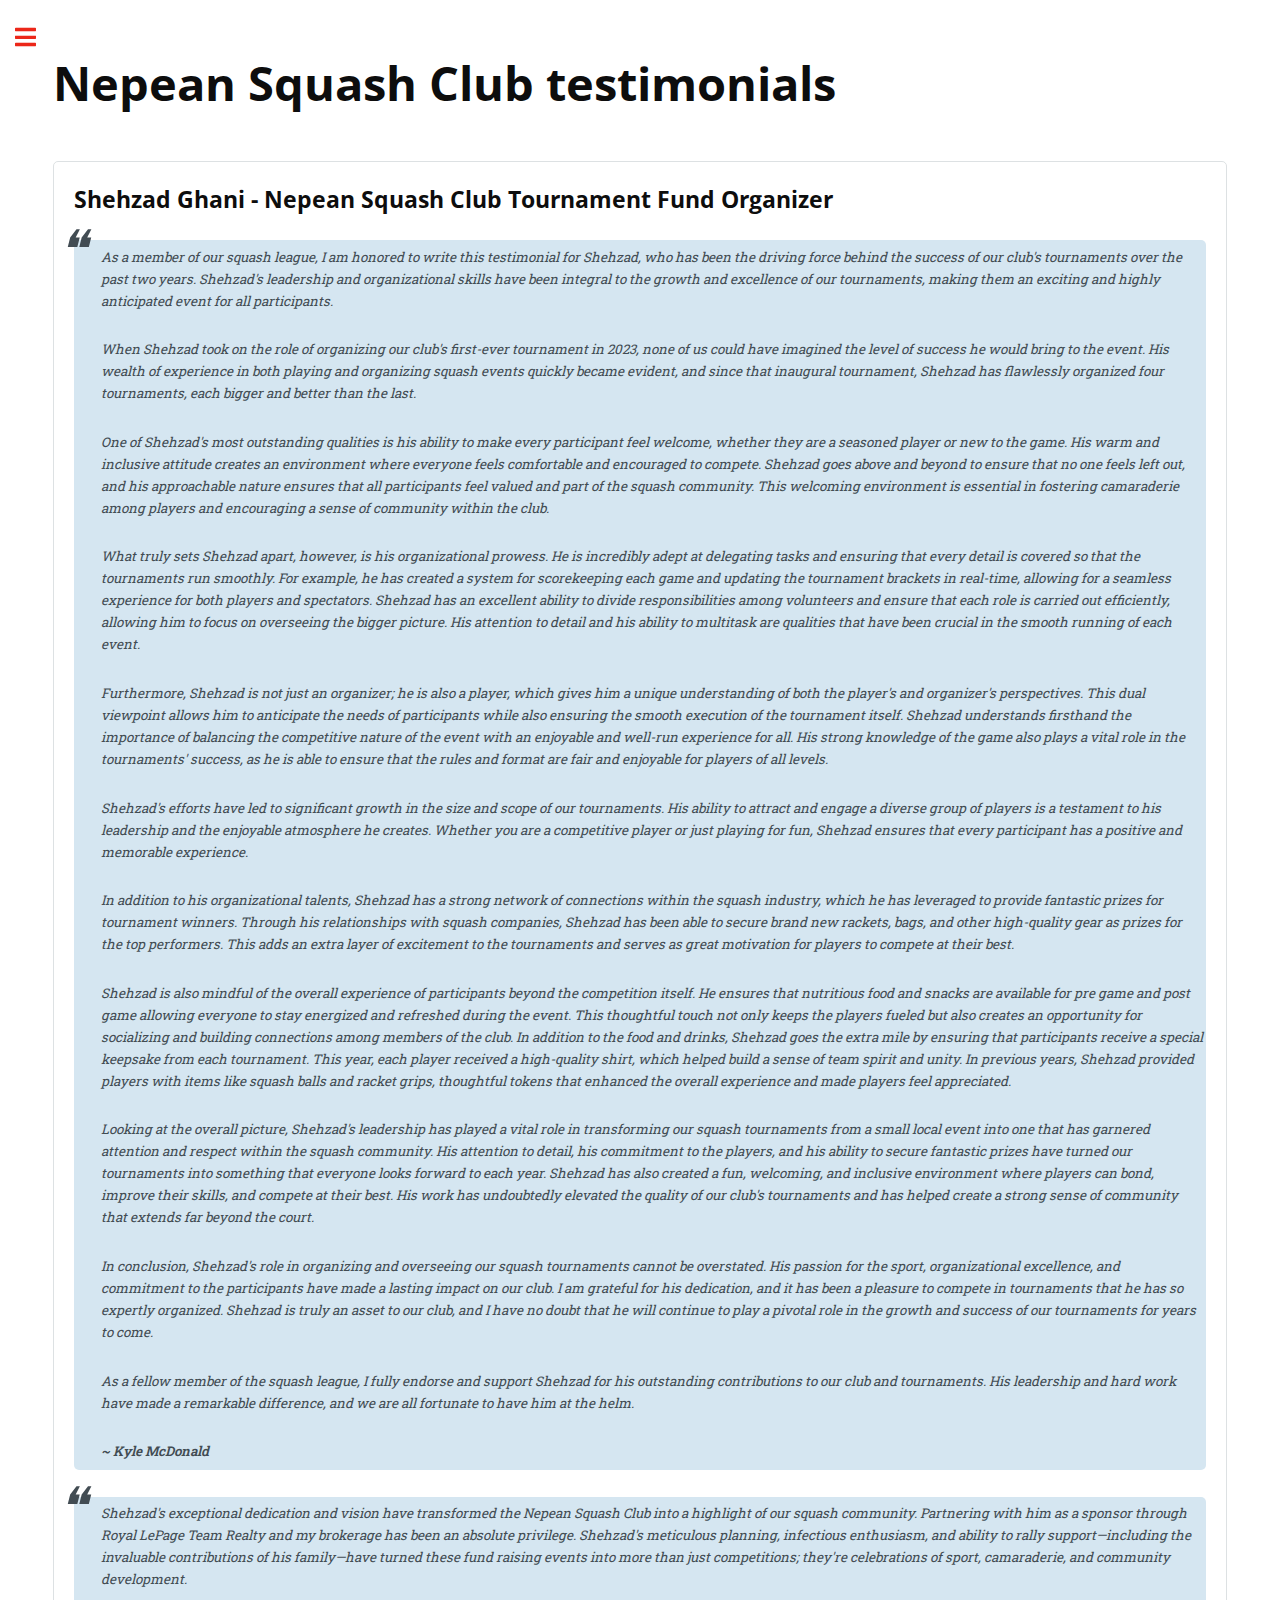
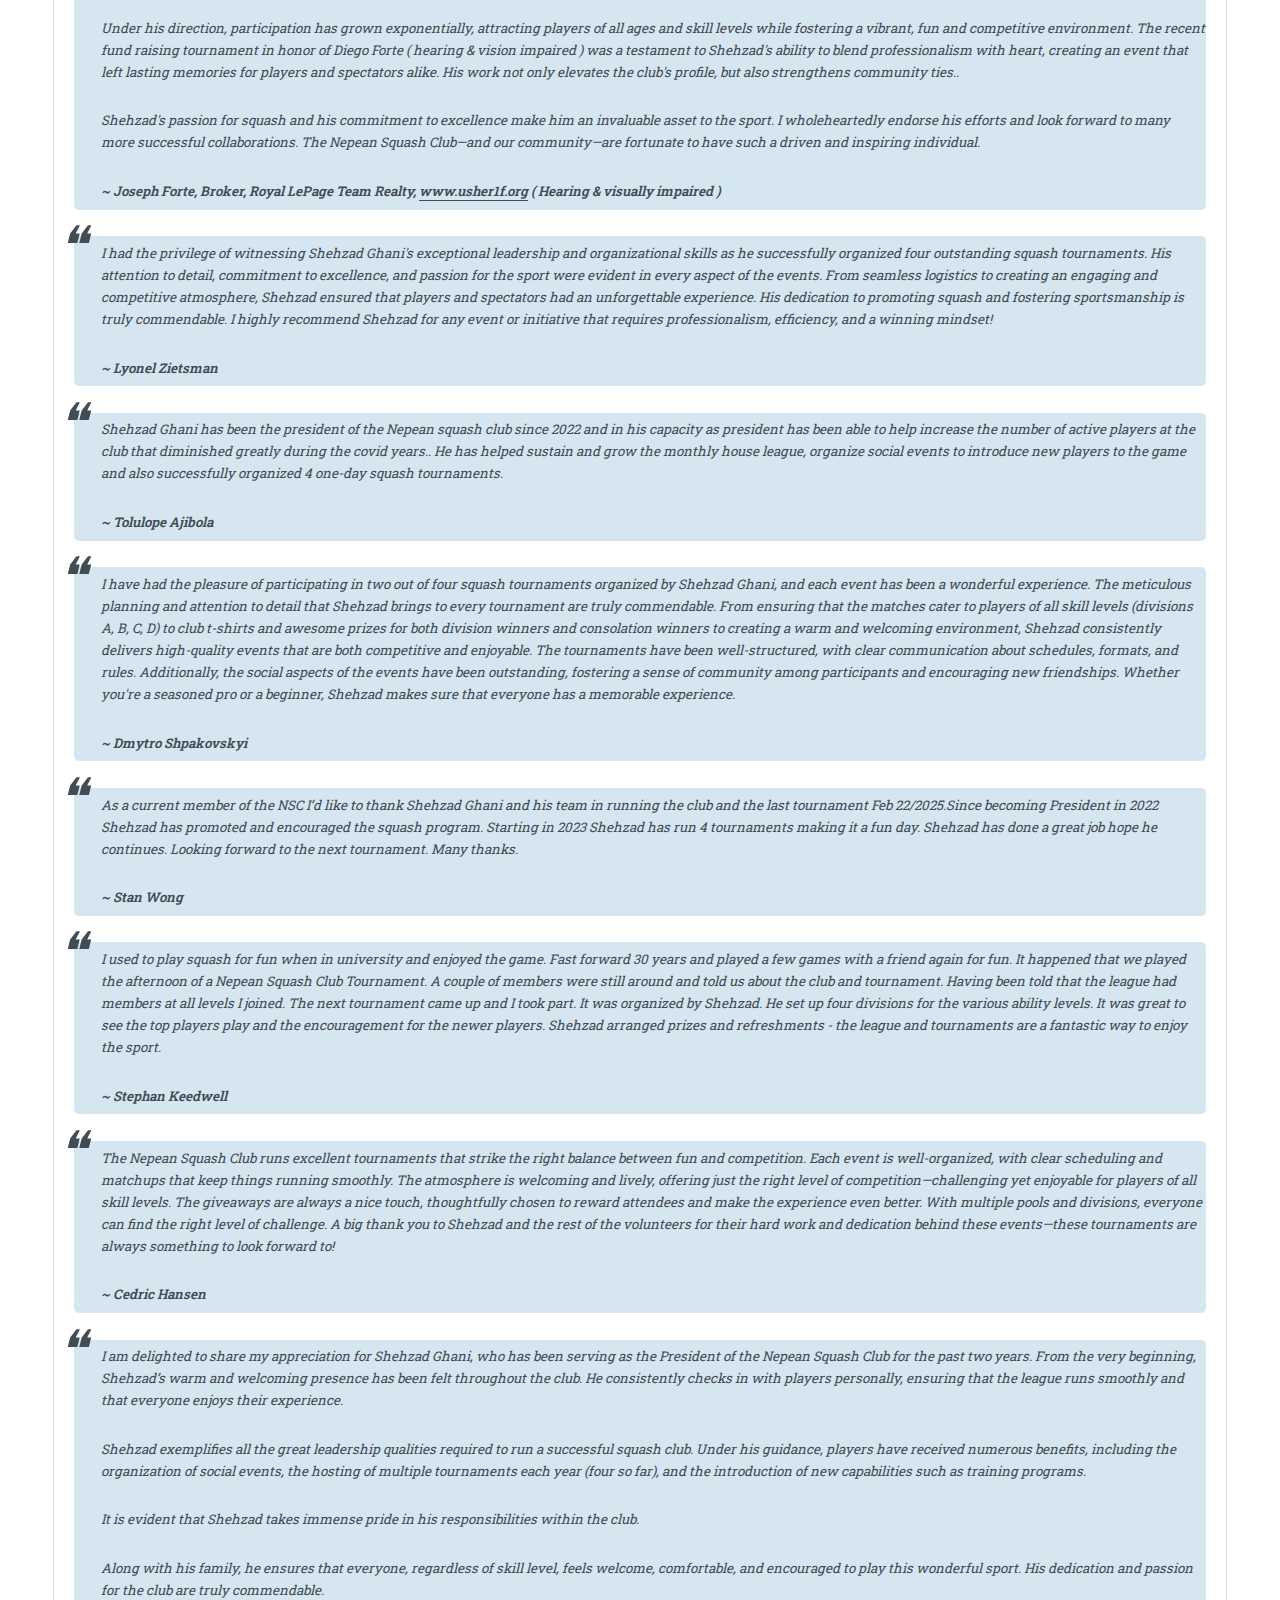
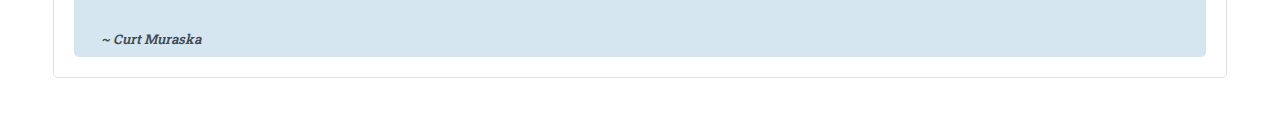
<file: testimonials.html>
<!DOCTYPE html>
<html lang="en">
    <head>
        <meta charset="utf-8" />
        <title>Testimonials - Nepean Squash Club</title>
        <meta name="description" content="Nepean Squash Club testimonials." />
        <meta name="keywords" content="Nepean Squash Club testimonials, NSC testimonials, nsc testimonials" />
        <meta name="viewport" content="width=device-width, initial-scale=1, user-scalable=no" />
        <link rel="shortcut icon" href="./static/nepean-squash-club-logo-32.png" type="image/x-icon" />
        <link rel="stylesheet" href="./static/assets/css/main.css" />
    </head>
    <body class="is-preload">

        <!-- Wrapper -->
        <div id="wrapper">

            <!-- Main -->
            <main id="main">
                <div class="inner">

                    <!-- Content -->
                    

    <!-- Content -->
    <section>

        <header class="main">
            <h1>Nepean Squash Club testimonials</h1>
        </header>

        <section class="box">
            <h2>Shehzad Ghani - Nepean Squash Club Tournament Fund Organizer</h2>
            <div>
                <blockquote>
                    <p>
                        As a member of our squash league, I am honored to write
                        this testimonial for Shehzad, who has been the driving
                        force behind the success of our club's tournaments over
                        the past two years. Shehzad's leadership and
                        organizational skills have been integral to the growth
                        and excellence of our tournaments, making them an
                        exciting and highly anticipated event for all
                        participants.
                    </p>
                    <p>
                        When Shehzad took on the role of organizing our club's
                        first-ever tournament in 2023, none of us could have
                        imagined the level of success he would bring to the
                        event. His wealth of experience in both playing and
                        organizing squash events quickly became evident, and
                        since that inaugural tournament, Shehzad has flawlessly
                        organized four tournaments, each bigger and better than
                        the last.
                    </p>
                    <p>
                        One of Shehzad's most outstanding qualities is his
                        ability to make every participant feel welcome, whether
                        they are a seasoned player or new to the game. His warm
                        and inclusive attitude creates an environment where
                        everyone feels comfortable and encouraged to compete.
                        Shehzad goes above and beyond to ensure that no one
                        feels left out, and his approachable nature ensures that
                        all participants feel valued and part of the squash
                        community. This welcoming environment is essential in
                        fostering camaraderie among players and encouraging a
                        sense of community within the club.
                    </p>
                    <p>
                        What truly sets Shehzad apart, however, is his
                        organizational prowess. He is incredibly adept at
                        delegating tasks and ensuring that every detail is
                        covered so that the tournaments run smoothly. For
                        example, he has created a system for scorekeeping each
                        game and updating the tournament brackets in real-time,
                        allowing for a seamless experience for both players and
                        spectators. Shehzad has an excellent ability to divide
                        responsibilities among volunteers and ensure that each
                        role is carried out efficiently, allowing him to focus
                        on overseeing the bigger picture. His attention to
                        detail and his ability to multitask are qualities that
                        have been crucial in the smooth running of each event.
                    </p>
                    <p>
                        Furthermore, Shehzad is not just an organizer; he is
                        also a player, which gives him a unique understanding of
                        both the player's and organizer's perspectives. This
                        dual viewpoint allows him to anticipate the needs of
                        participants while also ensuring the smooth execution of
                        the tournament itself. Shehzad understands firsthand the
                        importance of balancing the competitive nature of the
                        event with an enjoyable and well-run experience for all.
                        His strong knowledge of the game also plays a vital role
                        in the tournaments' success, as he is able to ensure
                        that the rules and format are fair and enjoyable for
                        players of all levels.
                    </p>
                    <p>
                        Shehzad's efforts have led to significant growth in the
                        size and scope of our tournaments. His ability to
                        attract and engage a diverse group of players is a
                        testament to his leadership and the enjoyable atmosphere
                        he creates. Whether you are a competitive player or just
                        playing for fun, Shehzad ensures that every participant
                        has a positive and memorable experience.
                    </p>
                    <p>
                        In addition to his organizational talents, Shehzad has a
                        strong network of connections within the squash
                        industry, which he has leveraged to provide fantastic
                        prizes for tournament winners. Through his relationships
                        with squash companies, Shehzad has been able to secure
                        brand new rackets, bags, and other high-quality gear as
                        prizes for the top performers. This adds an extra layer
                        of excitement to the tournaments and serves as great
                        motivation for players to compete at their best.
                    </p>
                    <p>
                        Shehzad is also mindful of the overall experience of
                        participants beyond the competition itself. He ensures
                        that nutritious food and snacks are available for pre
                        game and post game allowing everyone to stay energized
                        and refreshed during the event. This thoughtful touch
                        not only keeps the players fueled but also creates an
                        opportunity for socializing and building connections
                        among members of the club. In addition to the food and
                        drinks, Shehzad goes the extra mile by ensuring that
                        participants receive a special keepsake from each
                        tournament. This year, each player received a
                        high-quality shirt, which helped build a sense of team
                        spirit and unity. In previous years, Shehzad provided
                        players with items like squash balls and racket grips,
                        thoughtful tokens that enhanced the overall experience
                        and made players feel appreciated.
                    </p>
                    <p>
                        Looking at the overall picture, Shehzad's leadership has
                        played a vital role in transforming our squash
                        tournaments from a small local event into one that has
                        garnered attention and respect within the squash
                        community. His attention to detail, his commitment to
                        the players, and his ability to secure fantastic prizes
                        have turned our tournaments into something that everyone
                        looks forward to each year. Shehzad has also created a
                        fun, welcoming, and inclusive environment where players
                        can bond, improve their skills, and compete at their
                        best. His work has undoubtedly elevated the quality of
                        our club's tournaments and has helped create a strong
                        sense of community that extends far beyond the court.
                    </p>
                    <p>
                        In conclusion, Shehzad's role in organizing and
                        overseeing our squash tournaments cannot be overstated.
                        His passion for the sport, organizational excellence,
                        and commitment to the participants have made a lasting
                        impact on our club. I am grateful for his dedication,
                        and it has been a pleasure to compete in tournaments
                        that he has so expertly organized. Shehzad is truly an
                        asset to our club, and I have no doubt that he will
                        continue to play a pivotal role in the growth and
                        success of our tournaments for years to come.
                    </p>
                    <p>
                        As a fellow member of the squash league, I fully endorse
                        and support Shehzad for his outstanding contributions to
                        our club and tournaments. His leadership and hard work
                        have made a remarkable difference, and we are all
                        fortunate to have him at the helm.
                    </p>
                    <cite>~ Kyle McDonald</cite>
                </blockquote>
            </div>
            <div>
                <blockquote>
                    <p>
                        Shehzad's exceptional dedication and vision have
                        transformed the Nepean Squash Club into a highlight of
                        our squash community. Partnering with him as a sponsor
                        through Royal LePage Team Realty and my brokerage has
                        been an absolute privilege. Shehzad's meticulous
                        planning, infectious enthusiasm, and ability to rally
                        support—including the invaluable contributions of his
                        family—have turned these fund raising events into more
                        than just competitions; they're celebrations of sport,
                        camaraderie, and community development.
                    </p>
                    <p>
                        Under his direction, participation has grown
                        exponentially, attracting players of all ages and skill
                        levels while fostering a vibrant, fun and competitive
                        environment. The recent fund raising tournament
                        in honor of Diego Forte  ( hearing & vision impaired )
                        was a testament to Shehzad's ability to blend
                        professionalism with heart, creating an event that left
                        lasting memories for players and spectators alike. His
                        work not only elevates the club's profile, but also
                        strengthens community ties..
                    </p>
                    <p>
                        Shehzad's passion for squash and his commitment to
                        excellence make him an invaluable asset to the sport. I
                        wholeheartedly endorse his efforts and look forward to
                        many more successful collaborations. The Nepean Squash
                        Club—and our community—are fortunate to have such a
                        driven and inspiring individual.
                    </p>
                    <cite>
                        ~ Joseph Forte, Broker, Royal LePage Team Realty,
                        <a href="https://www.usher1f.org" target="_blank" rel="nofollow">www.usher1f.org</a>
                        ( Hearing & visually impaired )
                    </cite>
                </blockquote>
            </div>
            <div>
                <blockquote>
                    <p>
                        I had the privilege of witnessing Shehzad Ghani's
                        exceptional leadership and organizational skills as he
                        successfully organized four outstanding squash
                        tournaments. His attention to detail, commitment to
                        excellence, and passion for the sport were evident in
                        every aspect of the events. From seamless logistics to
                        creating an engaging and competitive atmosphere, Shehzad
                        ensured that players and spectators had an unforgettable
                        experience. His dedication to promoting squash and
                        fostering sportsmanship is truly commendable. I highly
                        recommend Shehzad for any event or initiative that
                        requires professionalism, efficiency, and a winning
                        mindset!
                    </p>
                    <cite>~ Lyonel Zietsman</cite>
                </blockquote>
            </div>
            <div>
                <blockquote>
                    <p>
                        Shehzad Ghani has been the president of the Nepean
                        squash club since 2022 and in his capacity as president
                        has been able to help increase the number of active
                        players at the club that diminished greatly during the
                        covid years.. He has helped sustain and grow the monthly
                        house league, organize social events to introduce new
                        players to the game and also successfully organized 4
                        one-day squash tournaments.
                    </p>
                    <cite>~ Tolulope Ajibola</cite>
                </blockquote>
            </div>
            <div>
                <blockquote>
                    <p>
                        I have had the pleasure of participating in two out of
                        four squash tournaments organized by Shehzad Ghani, and
                        each event has been a wonderful experience. The
                        meticulous planning and attention to detail that Shehzad
                        brings to every tournament are truly commendable. From
                        ensuring that the matches cater to players of all skill
                        levels (divisions A, B, C, D) to club t-shirts and
                        awesome prizes for both division winners and consolation
                        winners to creating a warm and welcoming environment,
                        Shehzad consistently delivers high-quality events that
                        are both competitive and enjoyable. The tournaments have
                        been well-structured, with clear communication about
                        schedules, formats, and rules. Additionally, the social
                        aspects of the events have been outstanding, fostering a
                        sense of community among participants and encouraging
                        new friendships. Whether you're a seasoned pro or a
                        beginner, Shehzad makes sure that everyone has a
                        memorable experience.
                    </p>
                    <cite>~ Dmytro Shpakovskyi</cite>
                </blockquote>
            </div>
            <div>
                <blockquote>
                    <p>
                        As a current member of the NSC I’d like to thank
                        Shehzad Ghani and his team in running the club and the
                        last tournament Feb 22/2025.Since becoming President in
                        2022 Shehzad has promoted and encouraged the squash
                        program. Starting in 2023 Shehzad has run 4 tournaments
                        making it a fun day. Shehzad has done a great job hope
                        he continues. Looking forward to the next tournament.
                        Many thanks.
                    </p>
                    <cite>~ Stan Wong</cite>
                </blockquote>
            </div>
            <div>
                <blockquote>
                    <p>
                        I used to play squash for fun when in university and
                        enjoyed the game. Fast forward 30 years and played a few
                        games with a friend again for fun. It happened that we
                        played the afternoon of a Nepean Squash Club Tournament.
                        A couple of members were still around and told us about
                        the club and tournament. Having been told that the
                        league had members at all levels I joined. The next
                        tournament came up and I took part. It was organized by
                        Shehzad. He set up four divisions for the various
                        ability levels. It was great to see the top players play
                        and the encouragement for the newer players. Shehzad
                        arranged prizes and refreshments - the league and
                        tournaments are a fantastic way to enjoy the sport.
                    </p>
                    <cite>~ Stephan Keedwell</cite>
                </blockquote>
            </div>
            <div>
                <blockquote>
                    <p>
                        The Nepean Squash Club runs excellent tournaments that
                        strike the right balance between fun and competition.
                        Each event is well-organized, with clear scheduling and
                        matchups that keep things running smoothly. The
                        atmosphere is welcoming and lively, offering just the
                        right level of competition—challenging yet enjoyable for
                        players of all skill levels. The giveaways are always a
                        nice touch, thoughtfully chosen to reward attendees and
                        make the experience even better. With multiple pools and
                        divisions, everyone can find the right level of
                        challenge. A big thank you to Shehzad and the rest of
                        the volunteers for their hard work and dedication behind
                        these events—these tournaments are always something to
                        look forward to!
                    </p>
                    <cite>~ Cedric Hansen</cite>
                </blockquote>
            </div>
            <div>
                <blockquote>
                    <p>
                        I am delighted to share my appreciation for Shehzad
                        Ghani, who has been serving as the President of the
                        Nepean Squash Club for the past two years. From the very
                        beginning, Shehzad’s warm and welcoming presence has
                        been felt throughout the club. He consistently checks in
                        with players personally, ensuring that the league runs
                        smoothly and that everyone enjoys their experience.
                    </p>
                    <p>
                        Shehzad exemplifies all the great leadership qualities
                        required to run a successful squash club. Under his
                        guidance, players have received numerous benefits,
                        including the organization of social events, the hosting
                        of multiple tournaments each year (four so far), and the
                        introduction of new capabilities such as training
                        programs.
                    </p>
                    <p>
                        It is evident that Shehzad takes immense pride in his
                        responsibilities within the club.
                    </p>
                    <p>
                        Along with his family, he ensures that everyone,
                        regardless of skill level, feels welcome, comfortable,
                        and encouraged to play this wonderful sport. His
                        dedication and passion for the club are truly
                        commendable.
                    </p>
                    <cite>~ Curt Muraska</cite>
                </blockquote>
            </div>
        </section>

    </section>


                </div>
            </main>

            <!-- Sidebar -->
            <aside id="sidebar">
                <div class="inner">

                    <!-- Menu -->
                    <nav id="menu">
                        <a href="/" class="icon solid fa-home"></a>
                        <ul>
                            <li><a href="https://ottawasquash.ca/court-booking.html">Сourt Booking</a></li>
                            <li><a href="https://ottawasquash.ca/house-league.html">House League</a></li>
                            <li><a href="https://ottawasquash.ca/contacts.html">Contacts</a></li>
                            <li><a href="https://ottawasquash.ca/city-league.html">City League</a></li>
                            <li>
                                <span class="no-link">Events</span>
                                <ul class="always-visible">
                                    <li><a href="https://ottawasquash.ca/events/tournaments.html">Tournaments</a></li>
                                    <li><a href="https://ottawasquash.ca/events/fun-nights.html">Fun Nights</a></li>
                                </ul>
                            </li>
                            <li><a href="https://isquash.ca/" target="_blank" rel="nofollow">Coaching</a></li>
                            <li><a href="https://ottawasquash.ca/faq.html">FAQ</a></li>
                            <li><a href="https://ottawasquash.ca/testimonials.html">Testimonials</a></li>
                            <li>
                                <span class="no-link">Rankings</span>
                                <ul class="always-visible">
                                    <li><a href="https://www.rankenstein.ca/submit.pl" target="_blank" rel="nofollow">Submit Result</a></li>
                                    <li><a href="https://www.rankenstein.ca/latest.pl" target="_blank" rel="nofollow">Latest Results</a></li>
                                </ul>
                            </li>
                        </ul>
                    </nav>

                    <!-- Footer -->
                    <footer id="footer">
                        <p class="copyright">Nepean Squash Club 2024-2025 | Created by <a href="https://www.stijit.com/" target="_blank">Stijit Empire</a></p>
                    </footer>

                </div>
            </aside>

        </div>

        <!-- Scripts -->
        <script src="./static/assets/js/jquery.min.js"></script>
        <script src="./static/assets/js/browser.min.js"></script>
        <script src="./static/assets/js/breakpoints.min.js"></script>
        <script src="./static/assets/js/util.js"></script>
        <script src="./static/assets/js/main.js"></script>

    </body>
</html>
</file>
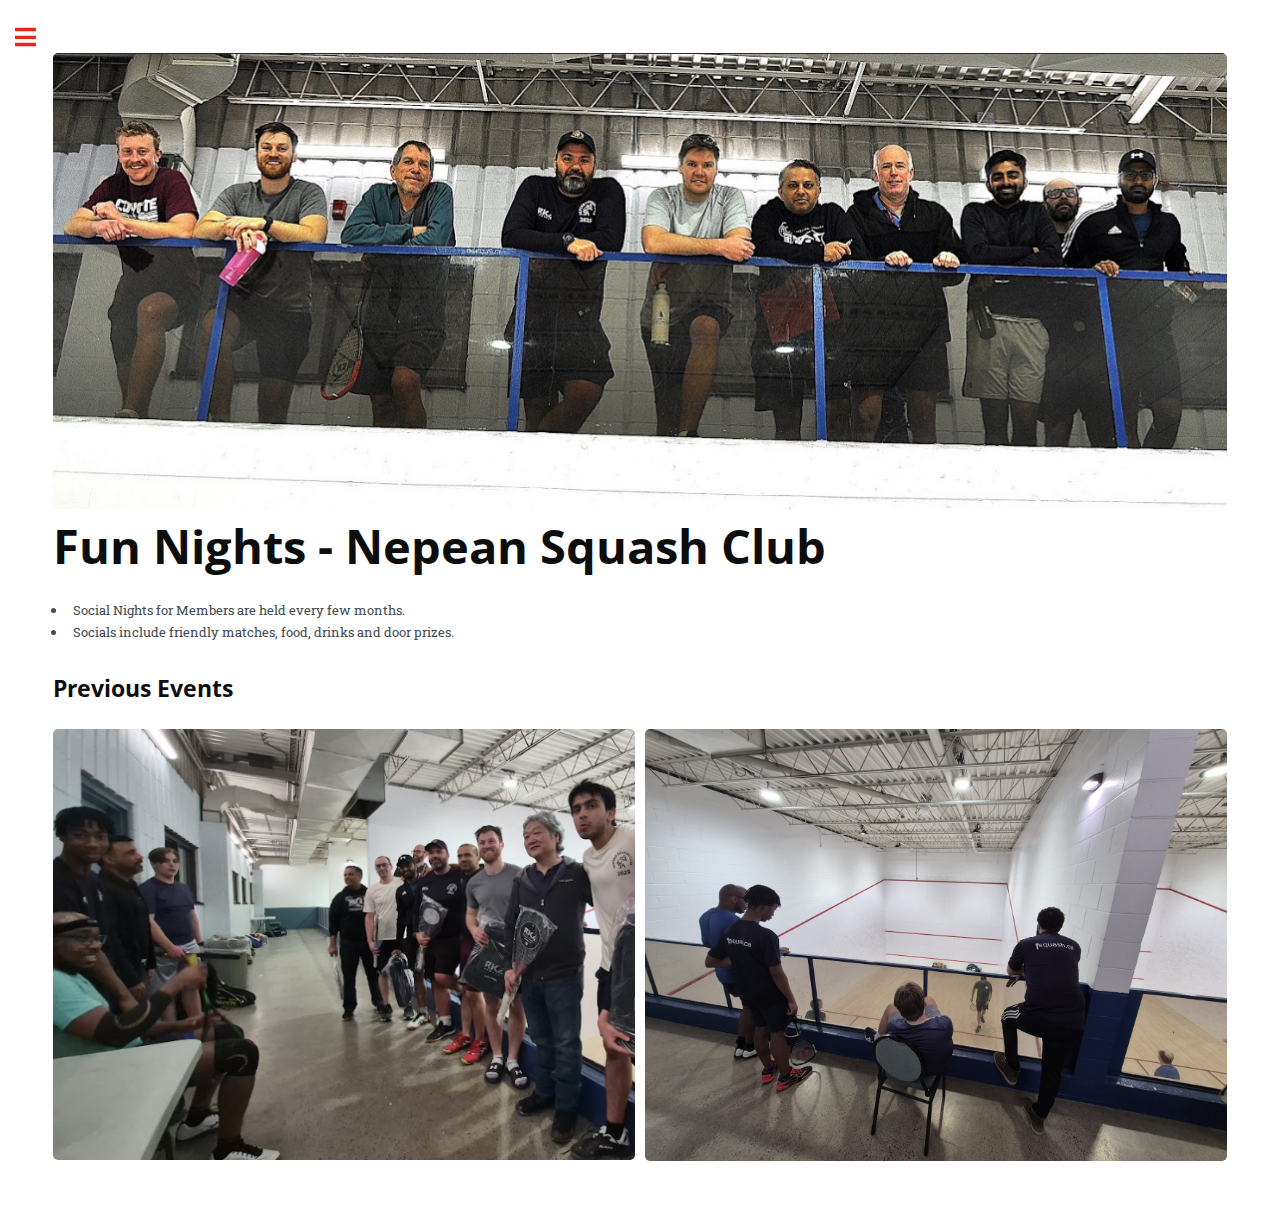
<file: events/fun-nights.html>
<!DOCTYPE html>
<html lang="en">
    <head>
        <meta charset="utf-8" />
        <title>Fun Nights - Nepean Squash Club</title>
        <meta name="description" content="Nepean Squash Club fun nights." />
        <meta name="keywords" content="Nepean Squash Club fun nights, NSC fun nights, nsc fun nights" />
        <meta name="viewport" content="width=device-width, initial-scale=1, user-scalable=no" />
        <link rel="shortcut icon" href="../static/nepean-squash-club-logo-32.png" type="image/x-icon" />
        <link rel="stylesheet" href="../static/assets/css/main.css" />
    </head>
    <body class="is-preload">

        <!-- Wrapper -->
        <div id="wrapper">

            <!-- Main -->
            <main id="main">
                <div class="inner">

                    <!-- Content -->
                    

    <section>
        <span class="image object">
            <img src="../static/images/events/fun-nights.jpg" alt="Fun Nights - Nepean Squash Club" />
        </span>
        <h1>Fun Nights - Nepean Squash Club</h1>
        <div class="content">
            <ul>
<li>Social Nights for Members are held every few months.</li>
<li>Socials include friendly matches, food, drinks and door prizes.</li>
</ul>
<h2>Previous Events</h2>
<!-- Sections -->
<section>
    <div class="content">
        <div class="box alt">
            <div class="row gtr-50 gtr-uniform">
                <div class="col-6 col-12-medium">
                    <span class="image fit">
                        <img src="../static/images/nsc-fun-nights/feb-2025-1.png" alt="">
                    </span>
                </div>
                <div class="col-6 col-12-medium">
                    <span class="image fit">
                        <img src="../static/images/nsc-fun-nights/feb-2025-2.png" alt="">
                    </span>
                </div>
            </div>
        </div>
    </div>
</section>
        </div>
    </section>


                </div>
            </main>

            <!-- Sidebar -->
            <aside id="sidebar">
                <div class="inner">

                    <!-- Menu -->
                    <nav id="menu">
                        <!-- <a href="/" class="logo">
                            <header class="major">
                                <img src="../static/images/nsc-logo-60.png" alt="homepage" width="60">
                            </header>
                        </a> -->
                        <a href="/" class="icon solid fa-home"></a>
                        <ul>
                            <li><a href="https://ottawasquash.ca/court-booking.html">Сourt Booking</a></li>
                            <li><a href="https://ottawasquash.ca/house-league.html">House League</a></li>
                            <li><a href="https://ottawasquash.ca/contacts.html">Contacts</a></li>
                            <li><a href="https://ottawasquash.ca/city-league.html">City League</a></li>
                            <li>
                                <span class="no-link">Events</span>
                                <ul class="always-visible">
                                    <li><a href="https://ottawasquash.ca/events/tournaments.html">Tournaments</a></li>
                                    <li><a href="https://ottawasquash.ca/events/fun-nights.html">Fun Nights</a></li>
                                </ul>
                            </li>
                            <li><a href="https://isquash.ca/" target="_blank" rel="nofollow">Coaching</a></li>
                            <li><a href="https://ottawasquash.ca/faq.html">FAQ</a></li>
                            <li><a href="https://ottawasquash.ca/testimonials.html">Testimonials</a></li>
                            <li>
                                <span class="no-link">Rankings</span>
                                <ul class="always-visible">
                                    <li><a href="https://www.rankenstein.ca/submit.pl" target="_blank" rel="nofollow">Submit Result</a></li>
                                    <li><a href="https://www.rankenstein.ca/latest.pl" target="_blank" rel="nofollow">Latest Results</a></li>
                                </ul>
                            </li>
                        </ul>
                    </nav>

                    <!-- Footer -->
                    <footer id="footer">
                        <p class="copyright">Nepean Squash Club 2024-2025 | Created by <a href="https://www.stijit.com/" target="_blank">Stijit Empire</a></p>
                    </footer>

                </div>
            </aside>

        </div>

        <!-- Scripts -->
        <script src="../static/assets/js/jquery.min.js"></script>
        <script src="../static/assets/js/browser.min.js"></script>
        <script src="../static/assets/js/breakpoints.min.js"></script>
        <script src="../static/assets/js/util.js"></script>
        <script src="../static/assets/js/main.js"></script>

    </body>
</html>
</file>
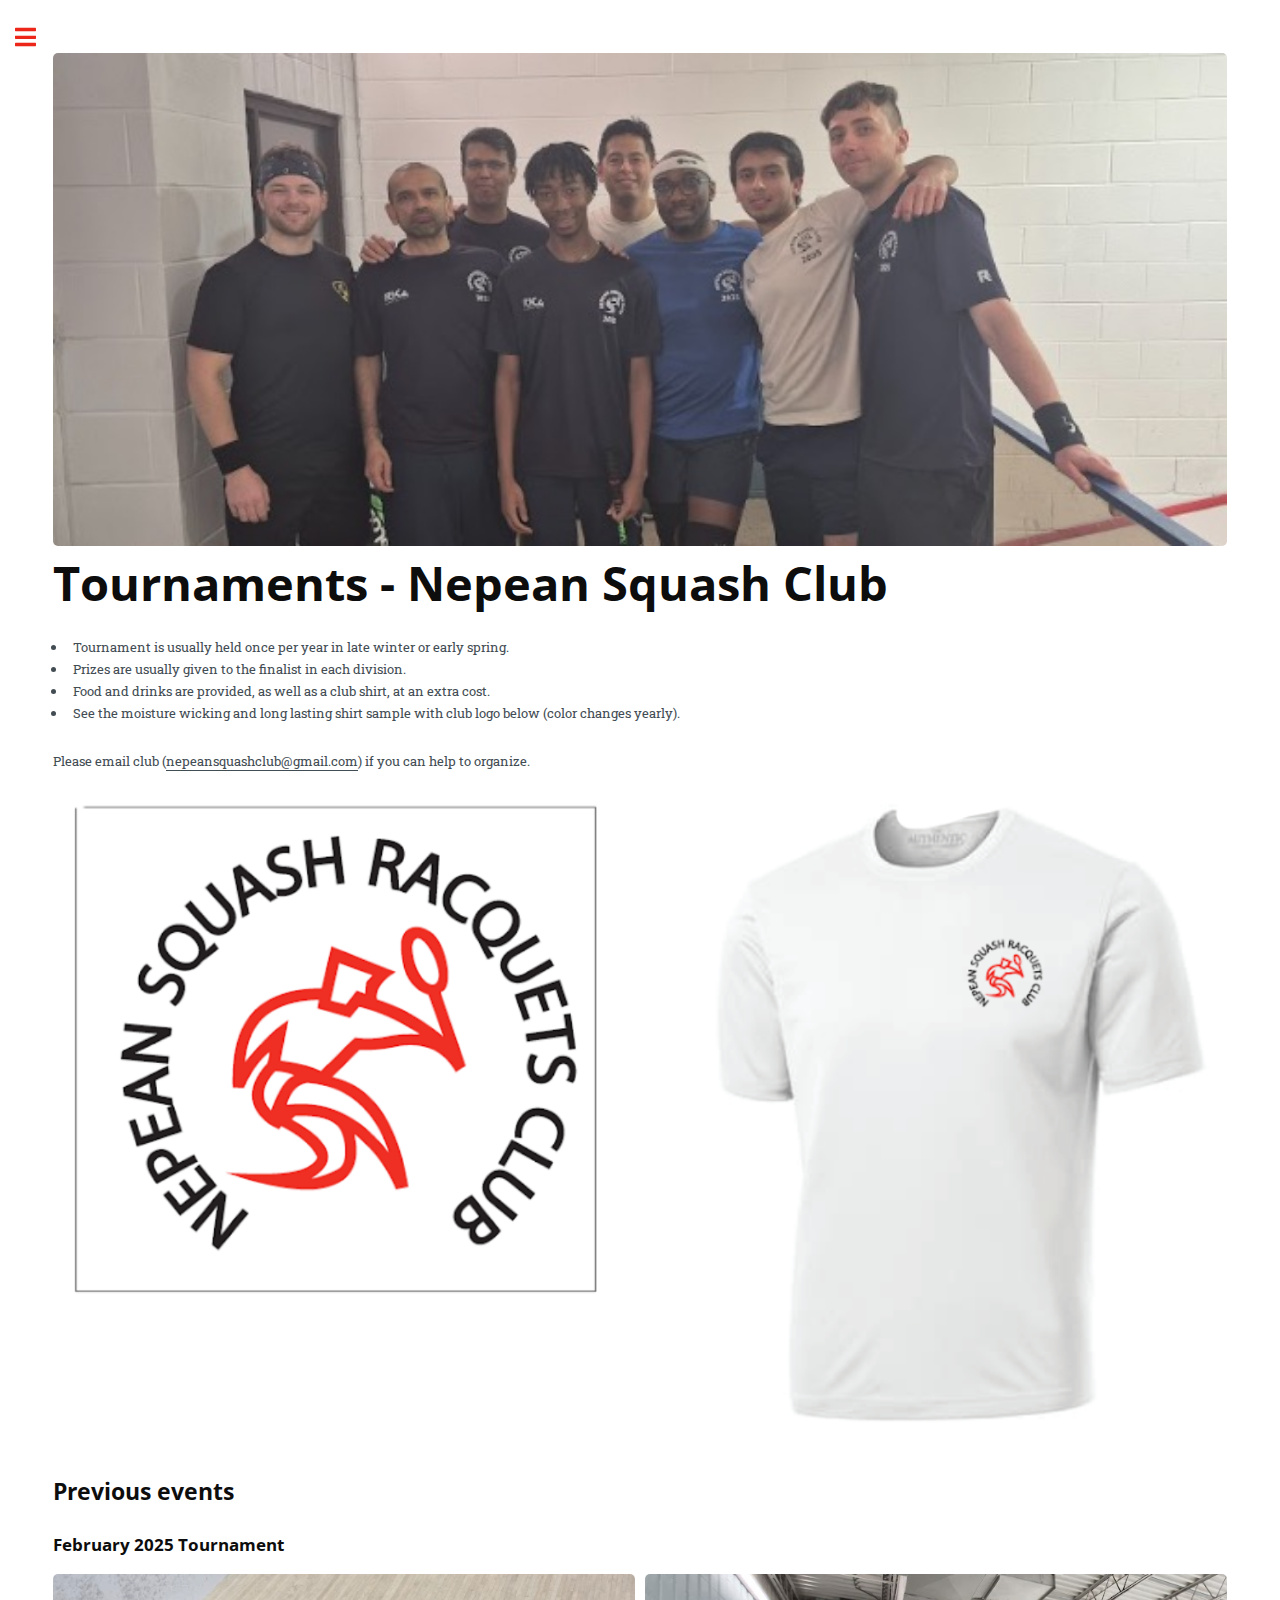
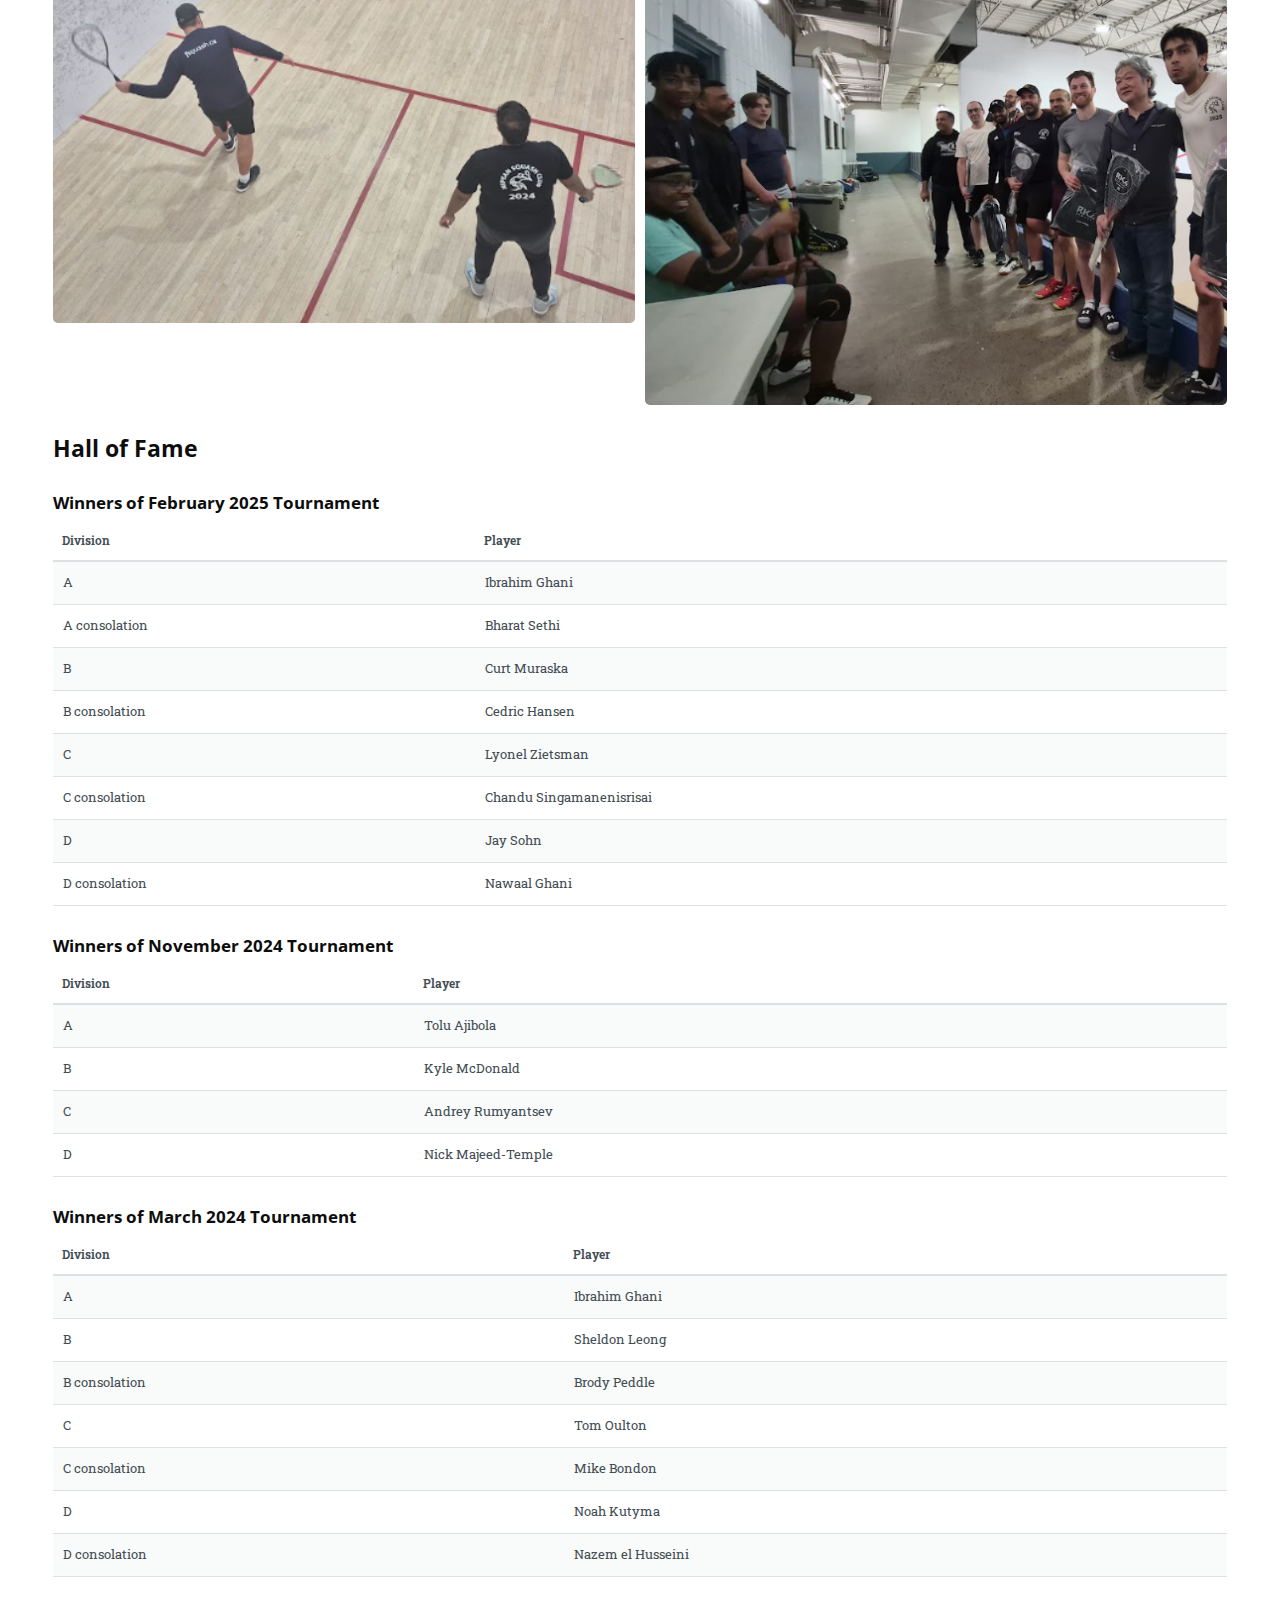
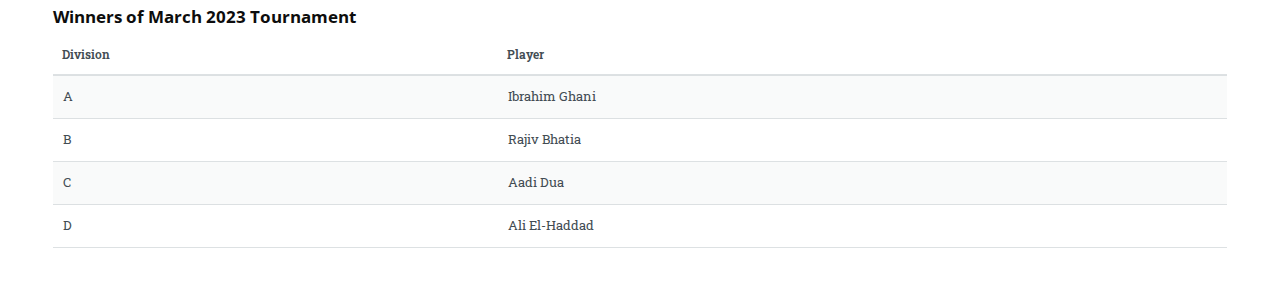
<file: events/tournaments.html>
<!DOCTYPE html>
<html lang="en">
    <head>
        <meta charset="utf-8" />
        <title>Tournaments - Nepean Squash Club</title>
        <meta name="description" content="Nepean Squash Club tournaments." />
        <meta name="keywords" content="Nepean Squash Club tournaments, NSC tournaments, nsc tournaments" />
        <meta name="viewport" content="width=device-width, initial-scale=1, user-scalable=no" />
        <link rel="shortcut icon" href="../static/nepean-squash-club-logo-32.png" type="image/x-icon" />
        <link rel="stylesheet" href="../static/assets/css/main.css" />
    </head>
    <body class="is-preload">

        <!-- Wrapper -->
        <div id="wrapper">

            <!-- Main -->
            <main id="main">
                <div class="inner">

                    <!-- Content -->
                    

    <section>
        <span class="image object">
            <img src="../static/images/events/tournaments.jpg" alt="Tournaments - Nepean Squash Club" />
        </span>
        <h1>Tournaments - Nepean Squash Club</h1>
        <div class="content">
            <ul>
<li>Tournament is usually held once per year in late winter or early spring.</li>
<li>Prizes are usually given to the finalist in each division.</li>
<li>Food and drinks are provided, as well as a club shirt, at an extra cost.</li>
<li>See the moisture wicking and long lasting shirt sample with club logo below (color changes yearly).</li>
</ul>
<p>Please email club (<a href="mailto:nepeansquashclub@gmail.com" target="_blank">nepeansquashclub@gmail.com</a>)
if you can help to organize.</p>
<section>
    <div class="content">
        <div class="box alt">
            <div class="row gtr-50 gtr-uniform">
                <div class="col-12 col-12-medium">
                    <span class="image fit">
                        <img src="../static/images/nepean-squash-club-shirt.png" alt="Nepean Squash Club shirt">
                    </span>
                </div>
            </div>
        </div>
    </div>
</section>

<h2>Previous events</h2>
<!-- Sections -->
<section>
    <div class="content">
        <h3>February 2025 Tournament</h3>
        <div class="box alt">
            <div class="row gtr-50 gtr-uniform">
                <div class="col-6 col-12-medium">
                    <span class="image fit">
                        <img src="../static/images/nsc-tournaments/feb-2025-3.png" alt="">
                    </span>
                </div>
                <div class="col-6 col-12-medium">
                    <span class="image fit">
                        <img src="../static/images/nsc-tournaments/feb-2025-1.png" alt="">
                    </span>
                </div>
            </div>
        </div>
    </div>
</section>

<h2>Hall of Fame</h2>
<!-- Sections -->
<section>
    <div class="content">
        <h3>Winners of February 2025 Tournament</h3>
        <div class="table-wrapper">
            <table>
                <thead>
                    <tr>
                        <th>Division</th>
                        <th>Player</th>
                    </tr>
                </thead>
                <tbody>
                    <tr>
                        <td>A</td>
                        <td>Ibrahim Ghani</td>
                    </tr>
                    <tr>
                        <td>A consolation</td>
                        <td>Bharat Sethi</td>
                    </tr>
                    <tr>
                        <td>B</td>
                        <td>Curt Muraska</td>
                    </tr>
                    <tr>
                        <td>B consolation</td>
                        <td>Cedric Hansen</td>
                    </tr>
                    <tr>
                        <td>C</td>
                        <td>Lyonel Zietsman</td>
                    </tr>
                    <tr>
                        <td>C consolation</td>
                        <td>Chandu Singamanenisrisai</td>
                    </tr>
                    <tr>
                        <td>D</td>
                        <td>Jay Sohn</td>
                    </tr>
                    <tr>
                        <td>D consolation</td>
                        <td>Nawaal Ghani</td>
                    </tr>
                </tbody>
            </table>
        </div>
    </div>
</section>
<section>
    <div class="content">
        <h3>Winners of November 2024 Tournament</h3>
        <div class="table-wrapper">
            <table>
                <thead>
                    <tr>
                        <th>Division</th>
                        <th>Player</th>
                    </tr>
                </thead>
                <tbody>
                    <tr>
                        <td>A</td>
                        <td>Tolu Ajibola</td>
                    </tr>
                    <tr>
                        <td>B</td>
                        <td>Kyle McDonald</td>
                    </tr>
                    <tr>
                        <td>C</td>
                        <td>Andrey Rumyantsev</td>
                    </tr>
                    <tr>
                        <td>D</td>
                        <td>Nick Majeed-Temple</td>
                    </tr>
                </tbody>
            </table>
        </div>
    </div>
</section>
<section>
    <div class="content">
        <h3>Winners of March 2024 Tournament</h3>
        <div class="table-wrapper">
            <table>
                <thead>
                    <tr>
                        <th>Division</th>
                        <th>Player</th>
                    </tr>
                </thead>
                <tbody>
                    <tr>
                        <td>A</td>
                        <td>Ibrahim Ghani</td>
                    </tr>
                    <tr>
                        <td>B</td>
                        <td>Sheldon Leong</td>
                    </tr>
                    <tr>
                        <td>B consolation</td>
                        <td>Brody Peddle</td>
                    </tr>
                    <tr>
                        <td>C</td>
                        <td>Tom Oulton</td>
                    </tr>
                    <tr>
                        <td>C consolation</td>
                        <td>Mike Bondon</td>
                    </tr>
                    <tr>
                        <td>D</td>
                        <td>Noah Kutyma</td>
                    </tr>
                    <tr>
                        <td>D consolation</td>
                        <td>Nazem el Husseini</td>
                    </tr>
                </tbody>
            </table>
        </div>
    </div>
</section>
<section>
    <div class="content">
        <h3>Winners of March 2023 Tournament</h3>
        <div class="table-wrapper">
            <table>
                <thead>
                    <tr>
                        <th>Division</th>
                        <th>Player</th>
                    </tr>
                </thead>
                <tbody>
                    <tr>
                        <td>A</td>
                        <td>Ibrahim Ghani</td>
                    </tr>
                    <tr>
                        <td>B</td>
                        <td>Rajiv Bhatia</td>
                    </tr>
                    <tr>
                        <td>C</td>
                        <td>Aadi Dua</td>
                    </tr>
                    <tr>
                        <td>D</td>
                        <td>Ali El-Haddad</td>
                    </tr>
                </tbody>
            </table>
        </div>
    </div>
</section>
        </div>
    </section>


                </div>
            </main>

            <!-- Sidebar -->
            <aside id="sidebar">
                <div class="inner">

                    <!-- Menu -->
                    <nav id="menu">
                        <!-- <a href="/" class="logo">
                            <header class="major">
                                <img src="../static/images/nsc-logo-60.png" alt="homepage" width="60">
                            </header>
                        </a> -->
                        <a href="/" class="icon solid fa-home"></a>
                        <ul>
                            <li><a href="https://nepeansquashclub.github.io/court-booking.html">Сourt Booking</a></li>
                            <li><a href="https://nepeansquashclub.github.io/house-league.html">House League</a></li>
                            <li><a href="https://nepeansquashclub.github.io/contacts.html">Contacts</a></li>
                            <li><a href="https://nepeansquashclub.github.io/city-league.html">City League</a></li>
                            <li>
                                <span class="no-link">Events</span>
                                <ul class="always-visible">
                                    <li><a href="https://nepeansquashclub.github.io/events/tournaments.html">Tournaments</a></li>
                                    <li><a href="https://nepeansquashclub.github.io/events/fun-nights.html">Fun Nights</a></li>
                                </ul>
                            </li>
                            <li><a href="https://isquash.ca/" target="_blank" rel="nofollow">Coaching</a></li>
                            <li><a href="https://nepeansquashclub.github.io/faq.html">FAQ</a></li>
                            <li><a href="https://nepeansquashclub.github.io/testimonials.html">Testimonials</a></li>
                            <li>
                                <span class="no-link">Rankings</span>
                                <ul class="always-visible">
                                    <li><a href="https://www.rankenstein.ca/submit.pl" target="_blank" rel="nofollow">Submit Result</a></li>
                                    <li><a href="https://www.rankenstein.ca/latest.pl" target="_blank" rel="nofollow">Latest Results</a></li>
                                </ul>
                            </li>
                        </ul>
                    </nav>

                    <!-- Footer -->
                    <footer id="footer">
                        <p class="copyright">Nepean Squash Club 2024-2025 | Created by <a href="https://www.stijit.com/" target="_blank">Stijit Empire</a></p>
                    </footer>

                </div>
            </aside>

        </div>

        <!-- Scripts -->
        <script src="../static/assets/js/jquery.min.js"></script>
        <script src="../static/assets/js/browser.min.js"></script>
        <script src="../static/assets/js/breakpoints.min.js"></script>
        <script src="../static/assets/js/util.js"></script>
        <script src="../static/assets/js/main.js"></script>

    </body>
</html>
</file>
<file: static/assets/css/main.css>
@import url(fontawesome-all.min.css);
@import url("https://fonts.googleapis.com/css?family=Open+Sans:400,600,400italic,600italic|Roboto+Slab:400,700");

html, body, div, span, applet, object,
iframe, h1, h2, h3, h4, h5, h6, p, blockquote,
pre, a, abbr, acronym, address, big, cite,
code, del, dfn, em, img, ins, kbd, q, s, samp,
small, strike, strong, sub, sup, tt, var, b,
u, i, center, dl, dt, dd, ol, ul, li, fieldset,
form, label, legend, table, caption, tbody,
tfoot, thead, tr, th, td, article, aside,
canvas, details, embed, figure, figcaption,
footer, header, hgroup, menu, nav, output, ruby,
section, summary, time, mark, audio, video {
  margin: 0;
  padding: 0;
  border: 0;
  font-size: 100%;
  font: inherit;
  vertical-align: baseline;
}

article, aside, details, figcaption, figure,
footer, header, hgroup, menu, nav, section {
  display: block;
}

body {
  line-height: 1;
}

ol, ul {
  list-style: none;
}

blockquote, q {
  position: relative;
  background: #d5e6f1;
  border-radius: 0.375em;
  margin: 0 auto;
  quotes: "❝" "❞";
}
  blockquote:before, q:before {
    position: absolute;
    content: open-quote;
    font-size: 4em;
    margin-left: -0.8em;
    margin-top: -0.8em;
  }
  blockquote p, q p {
    display: block;
    text-align: left;
  }

cite {
  font-weight: 600;
}

table {
  border-collapse: collapse;
  border-spacing: 0;
}

body {
  -webkit-text-size-adjust: none;
}

mark {
  background-color: transparent;
  color: inherit;
}

input::-moz-focus-inner {
  border: 0;
  padding: 0;
}

input, select, textarea {
  -moz-appearance: none;
  -webkit-appearance: none;
  -ms-appearance: none;
  appearance: none;
}

/* Basic */
@-ms-viewport {
  width: device-width;
}

body {
  -ms-overflow-style: scrollbar;
}

@media screen and (max-width: 480px) {
  html, body {
    min-width: 320px;
  }
}

html {
  box-sizing: border-box;
}

*, *:before, *:after {
  box-sizing: inherit;
}

body {
  background: #ffffff;
}
  body.is-preload *, body.is-preload *:before, body.is-preload *:after, body.is-resizing *, body.is-resizing *:before, body.is-resizing *:after {
    -moz-animation: none !important;
    -webkit-animation: none !important;
    -ms-animation: none !important;
    animation: none !important;
    -moz-transition: none !important;
    -webkit-transition: none !important;
    -ms-transition: none !important;
    transition: none !important;
  }

/* Type */
body, input, select, textarea {
  /* #7f888f */
  color: #424c53;
  /* font-family: "Open Sans", sans-serif; */
  font-family: "Roboto Slab", serif;
  font-size: 13pt;
  font-weight: 400;
  line-height: 1.65;
}
  @media screen and (max-width: 1680px) {
    body, input, select, textarea {
      font-size: 11pt;
    }
  }
  @media screen and (max-width: 1280px) {
    body, input, select, textarea {
      font-size: 10pt;
    }
  }
  @media screen and (max-width: 360px) {
    body, input, select, textarea {
      font-size: 9pt;
    }
  }

a {
  -moz-transition: color 0.2s ease-in-out, border-bottom-color 0.2s ease-in-out;
  -webkit-transition: color 0.2s ease-in-out, border-bottom-color 0.2s ease-in-out;
  -ms-transition: color 0.2s ease-in-out, border-bottom-color 0.2s ease-in-out;
  transition: color 0.2s ease-in-out, border-bottom-color 0.2s ease-in-out;
  border-bottom: solid 1px;
  color: #424c53;
  text-decoration: none;
}
  a:hover {
    border-bottom-color: #ec2719;
    color: #ec2719 !important;
  }
    a:hover strong {
      color: inherit;
    }

strong, b {
  color: #424c53;
  font-weight: 600;
}

em, i {
  font-style: italic;
}

p {
  margin: 0 0 2em 0;
}

h1, h2, h3, h4, h5, h6 {
  color: #0d0d0d;
  font-family: "Open Sans", sans-serif;
  font-weight: 700;
  line-height: 1.5;
  margin: 0 0 1em 0;
}
  h1 a, h2 a, h3 a, h4 a, h5 a, h6 a {
    color: inherit;
    text-decoration: none;
    border-bottom: 0;
  }

h1 {
  font-size: 4em;
  margin: 0 0 0.5em 0;
  line-height: 1.3;
}

h2 {
  font-size: 1.75em;
}

h3 {
  font-size: 1.25em;
}

h4 {
  font-size: 1.1em;
}

h5 {
  font-size: 0.9em;
}

h6 {
  font-size: 0.7em;
}

@media screen and (max-width: 1680px) {
  h1 {
    font-size: 3.5em; }
  }

@media screen and (max-width: 980px) {
  h1 {
    font-size: 3.25em;
  }
}

@media screen and (max-width: 736px) {
  h1 {
    font-size: 2em;
    line-height: 1.4;
  }
  h2 {
    font-size: 1.5em;
  }
}

sub {
  font-size: 0.8em;
  position: relative;
  top: 0.5em;
}

sup {
  font-size: 0.8em;
  position: relative;
  top: -0.5em;
}

blockquote {
  font-style: italic;
  margin: 0 0 2em 0;
  padding: 0.5em 0 0.5em 2em;
}

code {
  background: rgba(230, 235, 237, 0.25);
  border-radius: 0.375em;
  border: solid 1px rgba(210, 215, 217, 0.75);
  font-family: "Courier New", monospace;
  font-size: 0.9em;
  margin: 0 0.25em;
  padding: 0.25em 0.65em;
}

pre {
  -webkit-overflow-scrolling: touch;
  font-family: "Courier New", monospace;
  font-size: 0.9em;
  margin: 0 0 2em 0;
}
  pre code {
    display: block;
    line-height: 1.75;
    padding: 1em 1.5em;
    overflow-x: auto;
  }

hr {
  border: 0;
  border-bottom: solid 1px rgba(210, 215, 217, 0.75);
  margin: 2em 0;
}
  hr.major {
    margin: 3em 0;
  }

.align-left {
  text-align: left;
}

.align-center {
  text-align: center;
}

.align-right {
  text-align: right;
}

/* Row */
.row {
  display: flex;
  flex-wrap: wrap;
  box-sizing: border-box;
  align-items: stretch;
}
  .row > * {
    box-sizing: border-box;
  }
  .row.gtr-uniform > * > :last-child {
    margin-bottom: 0;
  }
  .row.aln-left {
    justify-content: flex-start;
  }
  .row.aln-center {
    justify-content: center;
  }
  .row.aln-right {
    justify-content: flex-end;
  }
  .row.aln-top {
    align-items: flex-start;
  }
  .row.aln-middle {
    align-items: center;
  }
  .row.aln-bottom {
    align-items: flex-end;
  }
  .row > .imp {
    order: -1;
  }
  .row > .col-1 {
    width: 8.33333%;
  }
  .row > .off-1 {
    margin-left: 8.33333%;
  }
  .row > .col-2 {
    width: 16.66667%;
  }
  .row > .off-2 {
    margin-left: 16.66667%;
  }
  .row > .col-3 {
    width: 25%;
  }
  .row > .off-3 {
    margin-left: 25%;
  }
  .row > .col-4 {
    width: 33.33333%;
  }
  .row > .off-4 {
    margin-left: 33.33333%;
  }
  .row > .col-5 {
    width: 41.66667%;
  }
  .row > .off-5 {
    margin-left: 41.66667%;
  }
  .row > .col-6 {
    width: 50%;
  }
  .row > .off-6 {
    margin-left: 50%;
  }
  .row > .col-7 {
    width: 58.33333%;
  }
  .row > .off-7 {
    margin-left: 58.33333%;
  }
  .row > .col-8 {
    width: 66.66667%;
  }
  .row > .off-8 {
    margin-left: 66.66667%;
  }
  .row > .col-9 {
    width: 75%;
  }
  .row > .off-9 {
    margin-left: 75%;
  }
  .row > .col-10 {
    width: 83.33333%;
  }
  .row > .off-10 {
    margin-left: 83.33333%;
  }
  .row > .col-11 {
    width: 91.66667%;
  }
  .row > .off-11 {
    margin-left: 91.66667%;
  }
  .row > .col-12 {
    width: 100%;
  }
  .row > .off-12 {
    margin-left: 100%;
  }
  .row.gtr-0 {
    margin-top: 0;
    margin-left: 0em;
  }
    .row.gtr-0 > * {
      padding: 0 0 0 0em;
    }
    .row.gtr-0.gtr-uniform {
      margin-top: 0em;
    }
      .row.gtr-0.gtr-uniform > * {
        padding-top: 0em;
      }
  .row.gtr-25 {
    margin-top: 0;
    margin-left: -0.375em;
  }
    .row.gtr-25 > * {
      padding: 0 0 0 0.375em;
    }
    .row.gtr-25.gtr-uniform {
      margin-top: -0.375em;
    }
      .row.gtr-25.gtr-uniform > * {
        padding-top: 0.375em;
      }
  .row.gtr-50 {
    margin-top: 0;
    margin-left: -0.75em;
  }
    .row.gtr-50 > * {
      padding: 0 0 0 0.75em;
    }
    .row.gtr-50.gtr-uniform {
      margin-top: -0.75em;
    }
      .row.gtr-50.gtr-uniform > * {
        padding-top: 0.75em;
      }
  .row {
    margin-top: 0;
    margin-left: -1.5em;
  }
    .row > * {
      padding: 0 0 0 1.5em;
    }
    .row.gtr-uniform {
      margin-top: -1.5em;
    }
      .row.gtr-uniform > * {
        padding-top: 1.5em;
      }
  .row.gtr-150 {
    margin-top: 0;
    margin-left: -2.25em;
  }
    .row.gtr-150 > * {
      padding: 0 0 0 2.25em;
    }
    .row.gtr-150.gtr-uniform {
      margin-top: -2.25em;
    }
      .row.gtr-150.gtr-uniform > * {
        padding-top: 2.25em;
      }
  .row.gtr-200 {
    margin-top: 0;
    margin-left: -3em;
  }
    .row.gtr-200 > * {
      padding: 0 0 0 3em;
    }
    .row.gtr-200.gtr-uniform {
      margin-top: -3em;
    }
      .row.gtr-200.gtr-uniform > * {
        padding-top: 3em;
      }
  @media screen and (max-width: 1680px) {
    .row {
      display: flex;
      flex-wrap: wrap;
      box-sizing: border-box;
      align-items: stretch;
    }
      .row > * {
        box-sizing: border-box;
      }
      .row.gtr-uniform > * > :last-child {
        margin-bottom: 0;
      }
      .row.aln-left {
        justify-content: flex-start;
      }
      .row.aln-center {
        justify-content: center;
      }
      .row.aln-right {
        justify-content: flex-end;
      }
      .row.aln-top {
        align-items: flex-start;
      }
      .row.aln-middle {
        align-items: center;
      }
      .row.aln-bottom {
        align-items: flex-end;
      }
      .row > .imp-xlarge {
        order: -1;
      }
      .row > .col-1-xlarge {
        width: 8.33333%;
      }
      .row > .off-1-xlarge {
        margin-left: 8.33333%;
      }
      .row > .col-2-xlarge {
        width: 16.66667%;
      }
      .row > .off-2-xlarge {
        margin-left: 16.66667%;
      }
      .row > .col-3-xlarge {
        width: 25%;
      }
      .row > .off-3-xlarge {
        margin-left: 25%;
      }
      .row > .col-4-xlarge {
        width: 33.33333%;
      }
      .row > .off-4-xlarge {
        margin-left: 33.33333%;
      }
      .row > .col-5-xlarge {
        width: 41.66667%;
      }
      .row > .off-5-xlarge {
        margin-left: 41.66667%;
      }
      .row > .col-6-xlarge {
        width: 50%;
      }
      .row > .off-6-xlarge {
        margin-left: 50%;
      }
      .row > .col-7-xlarge {
        width: 58.33333%;
      }
      .row > .off-7-xlarge {
        margin-left: 58.33333%;
      }
      .row > .col-8-xlarge {
        width: 66.66667%;
      }
      .row > .off-8-xlarge {
        margin-left: 66.66667%;
      }
      .row > .col-9-xlarge {
        width: 75%;
      }
      .row > .off-9-xlarge {
        margin-left: 75%;
      }
      .row > .col-10-xlarge {
        width: 83.33333%;
      }
      .row > .off-10-xlarge {
        margin-left: 83.33333%;
      }
      .row > .col-11-xlarge {
        width: 91.66667%;
      }
      .row > .off-11-xlarge {
        margin-left: 91.66667%;
      }
      .row > .col-12-xlarge {
        width: 100%;
      }
      .row > .off-12-xlarge {
        margin-left: 100%;
      }
      .row.gtr-0 {
        margin-top: 0;
        margin-left: 0em;
      }
        .row.gtr-0 > * {
          padding: 0 0 0 0em;
        }
        .row.gtr-0.gtr-uniform {
          margin-top: 0em;
        }
          .row.gtr-0.gtr-uniform > * {
            padding-top: 0em;
          }
      .row.gtr-25 {
        margin-top: 0;
        margin-left: -0.375em;
      }
        .row.gtr-25 > * {
          padding: 0 0 0 0.375em;
        }
        .row.gtr-25.gtr-uniform {
          margin-top: -0.375em;
        }
          .row.gtr-25.gtr-uniform > * {
            padding-top: 0.375em;
          }
      .row.gtr-50 {
        margin-top: 0;
        margin-left: -0.75em;
      }
        .row.gtr-50 > * {
          padding: 0 0 0 0.75em;
        }
        .row.gtr-50.gtr-uniform {
          margin-top: -0.75em;
        }
          .row.gtr-50.gtr-uniform > * {
            padding-top: 0.75em;
          }
      .row {
        margin-top: 0;
        margin-left: -1.5em;
      }
        .row > * {
          padding: 0 0 0 1.5em;
        }
        .row.gtr-uniform {
          margin-top: -1.5em;
        }
          .row.gtr-uniform > * {
            padding-top: 1.5em;
          }
      .row.gtr-150 {
        margin-top: 0;
        margin-left: -2.25em;
      }
        .row.gtr-150 > * {
          padding: 0 0 0 2.25em;
        }
        .row.gtr-150.gtr-uniform {
          margin-top: -2.25em;
        }
          .row.gtr-150.gtr-uniform > * {
            padding-top: 2.25em;
          }
      .row.gtr-200 {
        margin-top: 0;
        margin-left: -3em;
      }
        .row.gtr-200 > * {
          padding: 0 0 0 3em;
        }
        .row.gtr-200.gtr-uniform {
          margin-top: -3em;
        }
          .row.gtr-200.gtr-uniform > * {
            padding-top: 3em;
          }
  }
  @media screen and (max-width: 1280px) {
    .row {
      display: flex;
      flex-wrap: wrap;
      box-sizing: border-box;
      align-items: stretch;
    }
      .row > * {
        box-sizing: border-box;
      }
      .row.gtr-uniform > * > :last-child {
        margin-bottom: 0;
      }
      .row.aln-left {
        justify-content: flex-start;
      }
      .row.aln-center {
        justify-content: center;
      }
      .row.aln-right {
        justify-content: flex-end;
      }
      .row.aln-top {
        align-items: flex-start;
      }
      .row.aln-middle {
        align-items: center;
      }
      .row.aln-bottom {
        align-items: flex-end;
      }
      .row > .imp-large {
        order: -1;
      }
      .row > .col-1-large {
        width: 8.33333%;
      }
      .row > .off-1-large {
        margin-left: 8.33333%;
      }
      .row > .col-2-large {
        width: 16.66667%;
      }
      .row > .off-2-large {
        margin-left: 16.66667%;
      }
      .row > .col-3-large {
        width: 25%;
      }
      .row > .off-3-large {
        margin-left: 25%;
      }
      .row > .col-4-large {
        width: 33.33333%;
      }
      .row > .off-4-large {
        margin-left: 33.33333%;
      }
      .row > .col-5-large {
        width: 41.66667%;
      }
      .row > .off-5-large {
        margin-left: 41.66667%;
      }
      .row > .col-6-large {
        width: 50%;
      }
      .row > .off-6-large {
        margin-left: 50%;
      }
      .row > .col-7-large {
        width: 58.33333%;
      }
      .row > .off-7-large {
        margin-left: 58.33333%;
      }
      .row > .col-8-large {
        width: 66.66667%;
      }
      .row > .off-8-large {
        margin-left: 66.66667%;
      }
      .row > .col-9-large {
        width: 75%;
      }
      .row > .off-9-large {
        margin-left: 75%;
      }
      .row > .col-10-large {
        width: 83.33333%;
      }
      .row > .off-10-large {
        margin-left: 83.33333%;
      }
      .row > .col-11-large {
        width: 91.66667%;
      }
      .row > .off-11-large {
        margin-left: 91.66667%;
      }
      .row > .col-12-large {
        width: 100%;
      }
      .row > .off-12-large {
        margin-left: 100%;
      }
      .row.gtr-0 {
        margin-top: 0;
        margin-left: 0em;
      }
        .row.gtr-0 > * {
          padding: 0 0 0 0em;
        }
        .row.gtr-0.gtr-uniform {
          margin-top: 0em;
        }
          .row.gtr-0.gtr-uniform > * {
            padding-top: 0em;
          }
      .row.gtr-25 {
        margin-top: 0;
        margin-left: -0.375em;
      }
        .row.gtr-25 > * {
          padding: 0 0 0 0.375em;
        }
        .row.gtr-25.gtr-uniform {
          margin-top: -0.375em;
        }
          .row.gtr-25.gtr-uniform > * {
            padding-top: 0.375em;
          }
      .row.gtr-50 {
        margin-top: 0;
        margin-left: -0.75em;
      }
        .row.gtr-50 > * {
          padding: 0 0 0 0.75em;
        }
        .row.gtr-50.gtr-uniform {
          margin-top: -0.75em;
        }
          .row.gtr-50.gtr-uniform > * {
            padding-top: 0.75em;
          }
      .row {
        margin-top: 0;
        margin-left: -1.5em;
      }
        .row > * {
          padding: 0 0 0 1.5em;
        }
        .row.gtr-uniform {
          margin-top: -1.5em;
        }
          .row.gtr-uniform > * {
            padding-top: 1.5em;
          }
      .row.gtr-150 {
        margin-top: 0;
        margin-left: -2.25em;
      }
        .row.gtr-150 > * {
          padding: 0 0 0 2.25em;
        }
        .row.gtr-150.gtr-uniform {
          margin-top: -2.25em;
        }
          .row.gtr-150.gtr-uniform > * {
            padding-top: 2.25em;
          }
      .row.gtr-200 {
        margin-top: 0;
        margin-left: -3em;
      }
        .row.gtr-200 > * {
          padding: 0 0 0 3em;
        }
        .row.gtr-200.gtr-uniform {
          margin-top: -3em;
        }
          .row.gtr-200.gtr-uniform > * {
            padding-top: 3em;
          }
  }
  @media screen and (max-width: 980px) {
    .row {
      display: flex;
      flex-wrap: wrap;
      box-sizing: border-box;
      align-items: stretch;
    }
      .row > * {
        box-sizing: border-box;
      }
      .row.gtr-uniform > * > :last-child {
        margin-bottom: 0;
      }
      .row.aln-left {
        justify-content: flex-start;
      }
      .row.aln-center {
        justify-content: center;
      }
      .row.aln-right {
        justify-content: flex-end;
      }
      .row.aln-top {
        align-items: flex-start;
      }
      .row.aln-middle {
        align-items: center;
      }
      .row.aln-bottom {
        align-items: flex-end;
      }
      .row > .imp-medium {
        order: -1;
      }
      .row > .col-1-medium {
        width: 8.33333%;
      }
      .row > .off-1-medium {
        margin-left: 8.33333%;
      }
      .row > .col-2-medium {
        width: 16.66667%;
      }
      .row > .off-2-medium {
        margin-left: 16.66667%;
      }
      .row > .col-3-medium {
        width: 25%;
      }
      .row > .off-3-medium {
        margin-left: 25%;
      }
      .row > .col-4-medium {
        width: 33.33333%;
      }
      .row > .off-4-medium {
        margin-left: 33.33333%;
      }
      .row > .col-5-medium {
        width: 41.66667%;
      }
      .row > .off-5-medium {
        margin-left: 41.66667%;
      }
      .row > .col-6-medium {
        width: 50%;
      }
      .row > .off-6-medium {
        margin-left: 50%;
      }
      .row > .col-7-medium {
        width: 58.33333%;
      }
      .row > .off-7-medium {
        margin-left: 58.33333%;
      }
      .row > .col-8-medium {
        width: 66.66667%;
      }
      .row > .off-8-medium {
        margin-left: 66.66667%;
      }
      .row > .col-9-medium {
        width: 75%;
      }
      .row > .off-9-medium {
        margin-left: 75%;
      }
      .row > .col-10-medium {
        width: 83.33333%;
      }
      .row > .off-10-medium {
        margin-left: 83.33333%;
      }
      .row > .col-11-medium {
        width: 91.66667%;
      }
      .row > .off-11-medium {
        margin-left: 91.66667%;
      }
      .row > .col-12-medium {
        width: 100%;
      }
      .row > .off-12-medium {
        margin-left: 100%;
      }
      .row.gtr-0 {
        margin-top: 0;
        margin-left: 0em;
      }
        .row.gtr-0 > * {
          padding: 0 0 0 0em;
        }
        .row.gtr-0.gtr-uniform {
          margin-top: 0em;
        }
          .row.gtr-0.gtr-uniform > * {
            padding-top: 0em;
          }
      .row.gtr-25 {
        margin-top: 0;
        margin-left: -0.375em;
      }
        .row.gtr-25 > * {
          padding: 0 0 0 0.375em;
        }
        .row.gtr-25.gtr-uniform {
          margin-top: -0.375em;
        }
          .row.gtr-25.gtr-uniform > * {
            padding-top: 0.375em;
          }
      .row.gtr-50 {
        margin-top: 0;
        margin-left: -0.75em;
      }
        .row.gtr-50 > * {
          padding: 0 0 0 0.75em;
        }
        .row.gtr-50.gtr-uniform {
          margin-top: -0.75em;
        }
          .row.gtr-50.gtr-uniform > * {
            padding-top: 0.75em;
          }
      .row {
        margin-top: 0;
        margin-left: -1.5em;
      }
        .row > * {
          padding: 0 0 0 1.5em;
        }
        .row.gtr-uniform {
          margin-top: -1.5em;
        }
          .row.gtr-uniform > * {
            padding-top: 1.5em;
          }
      .row.gtr-150 {
        margin-top: 0;
        margin-left: -2.25em;
      }
        .row.gtr-150 > * {
          padding: 0 0 0 2.25em;
        }
        .row.gtr-150.gtr-uniform {
          margin-top: -2.25em;
        }
          .row.gtr-150.gtr-uniform > * {
            padding-top: 2.25em;
          }
      .row.gtr-200 {
        margin-top: 0;
        margin-left: -3em;
      }
        .row.gtr-200 > * {
          padding: 0 0 0 3em;
        }
        .row.gtr-200.gtr-uniform {
          margin-top: -3em;
        }
          .row.gtr-200.gtr-uniform > * {
            padding-top: 3em;
          }
  }
  @media screen and (max-width: 736px) {
    .row {
      display: flex;
      flex-wrap: wrap;
      box-sizing: border-box;
      align-items: stretch;
    }
      .row > * {
        box-sizing: border-box;
      }
      .row.gtr-uniform > * > :last-child {
        margin-bottom: 0;
      }
      .row.aln-left {
        justify-content: flex-start;
      }
      .row.aln-center {
        justify-content: center;
      }
      .row.aln-right {
        justify-content: flex-end;
      }
      .row.aln-top {
        align-items: flex-start;
      }
      .row.aln-middle {
        align-items: center;
      }
      .row.aln-bottom {
        align-items: flex-end;
      }
      .row > .imp-small {
        order: -1;
      }
      .row > .col-1-small {
        width: 8.33333%;
      }
      .row > .off-1-small {
        margin-left: 8.33333%;
      }
      .row > .col-2-small {
        width: 16.66667%;
      }
      .row > .off-2-small {
        margin-left: 16.66667%;
      }
      .row > .col-3-small {
        width: 25%;
      }
      .row > .off-3-small {
        margin-left: 25%;
      }
      .row > .col-4-small {
        width: 33.33333%;
      }
      .row > .off-4-small {
        margin-left: 33.33333%;
      }
      .row > .col-5-small {
        width: 41.66667%;
      }
      .row > .off-5-small {
        margin-left: 41.66667%;
      }
      .row > .col-6-small {
        width: 50%;
      }
      .row > .off-6-small {
        margin-left: 50%;
      }
      .row > .col-7-small {
        width: 58.33333%;
      }
      .row > .off-7-small {
        margin-left: 58.33333%;
      }
      .row > .col-8-small {
        width: 66.66667%;
      }
      .row > .off-8-small {
        margin-left: 66.66667%;
      }
      .row > .col-9-small {
        width: 75%;
      }
      .row > .off-9-small {
        margin-left: 75%;
      }
      .row > .col-10-small {
        width: 83.33333%;
      }
      .row > .off-10-small {
        margin-left: 83.33333%;
      }
      .row > .col-11-small {
        width: 91.66667%;
      }
      .row > .off-11-small {
        margin-left: 91.66667%;
      }
      .row > .col-12-small {
        width: 100%;
      }
      .row > .off-12-small {
        margin-left: 100%;
      }
      .row.gtr-0 {
        margin-top: 0;
        margin-left: 0em;
      }
        .row.gtr-0 > * {
          padding: 0 0 0 0em;
        }
        .row.gtr-0.gtr-uniform {
          margin-top: 0em;
        }
          .row.gtr-0.gtr-uniform > * {
            padding-top: 0em;
          }
      .row.gtr-25 {
        margin-top: 0;
        margin-left: -0.375em;
      }
        .row.gtr-25 > * {
          padding: 0 0 0 0.375em;
        }
        .row.gtr-25.gtr-uniform {
          margin-top: -0.375em;
        }
          .row.gtr-25.gtr-uniform > * {
            padding-top: 0.375em;
          }
      .row.gtr-50 {
        margin-top: 0;
        margin-left: -0.75em;
      }
        .row.gtr-50 > * {
          padding: 0 0 0 0.75em;
        }
        .row.gtr-50.gtr-uniform {
          margin-top: -0.75em;
        }
          .row.gtr-50.gtr-uniform > * {
            padding-top: 0.75em;
          }
      .row {
        margin-top: 0;
        margin-left: -1.5em;
      }
        .row > * {
          padding: 0 0 0 1.5em;
        }
        .row.gtr-uniform {
          margin-top: -1.5em;
        }
          .row.gtr-uniform > * {
            padding-top: 1.5em;
          }
      .row.gtr-150 {
        margin-top: 0;
        margin-left: -2.25em;
      }
        .row.gtr-150 > * {
          padding: 0 0 0 2.25em;
        }
        .row.gtr-150.gtr-uniform {
          margin-top: -2.25em;
        }
          .row.gtr-150.gtr-uniform > * {
            padding-top: 2.25em;
          }
      .row.gtr-200 {
        margin-top: 0;
        margin-left: -3em;
      }
        .row.gtr-200 > * {
          padding: 0 0 0 3em;
        }
        .row.gtr-200.gtr-uniform {
          margin-top: -3em;
        }
          .row.gtr-200.gtr-uniform > * {
            padding-top: 3em;
          }
  }
  @media screen and (max-width: 480px) {
    .row {
      display: flex;
      flex-wrap: wrap;
      box-sizing: border-box;
      align-items: stretch;
    }
      .row > * {
        box-sizing: border-box;
      }
      .row.gtr-uniform > * > :last-child {
        margin-bottom: 0;
      }
      .row.aln-left {
        justify-content: flex-start;
      }
      .row.aln-center {
        justify-content: center;
      }
      .row.aln-right {
        justify-content: flex-end;
      }
      .row.aln-top {
        align-items: flex-start;
      }
      .row.aln-middle {
        align-items: center;
      }
      .row.aln-bottom {
        align-items: flex-end;
      }
      .row > .imp-xsmall {
        order: -1;
      }
      .row > .col-1-xsmall {
        width: 8.33333%;
      }
      .row > .off-1-xsmall {
        margin-left: 8.33333%;
      }
      .row > .col-2-xsmall {
        width: 16.66667%;
      }
      .row > .off-2-xsmall {
        margin-left: 16.66667%;
      }
      .row > .col-3-xsmall {
        width: 25%;
      }
      .row > .off-3-xsmall {
        margin-left: 25%;
      }
      .row > .col-4-xsmall {
        width: 33.33333%;
      }
      .row > .off-4-xsmall {
        margin-left: 33.33333%;
      }
      .row > .col-5-xsmall {
        width: 41.66667%;
      }
      .row > .off-5-xsmall {
        margin-left: 41.66667%;
      }
      .row > .col-6-xsmall {
        width: 50%;
      }
      .row > .off-6-xsmall {
        margin-left: 50%;
      }
      .row > .col-7-xsmall {
        width: 58.33333%;
      }
      .row > .off-7-xsmall {
        margin-left: 58.33333%;
      }
      .row > .col-8-xsmall {
        width: 66.66667%;
      }
      .row > .off-8-xsmall {
        margin-left: 66.66667%;
      }
      .row > .col-9-xsmall {
        width: 75%;
      }
      .row > .off-9-xsmall {
        margin-left: 75%;
      }
      .row > .col-10-xsmall {
        width: 83.33333%;
      }
      .row > .off-10-xsmall {
        margin-left: 83.33333%;
      }
      .row > .col-11-xsmall {
        width: 91.66667%;
      }
      .row > .off-11-xsmall {
        margin-left: 91.66667%;
      }
      .row > .col-12-xsmall {
        width: 100%;
      }
      .row > .off-12-xsmall {
        margin-left: 100%;
      }
      .row.gtr-0 {
        margin-top: 0;
        margin-left: 0em;
      }
        .row.gtr-0 > * {
          padding: 0 0 0 0em;
        }
        .row.gtr-0.gtr-uniform {
          margin-top: 0em;
        }
          .row.gtr-0.gtr-uniform > * {
            padding-top: 0em;
          }
      .row.gtr-25 {
        margin-top: 0;
        margin-left: -0.375em;
      }
        .row.gtr-25 > * {
          padding: 0 0 0 0.375em;
        }
        .row.gtr-25.gtr-uniform {
          margin-top: -0.375em;
        }
          .row.gtr-25.gtr-uniform > * {
            padding-top: 0.375em;
          }
      .row.gtr-50 {
        margin-top: 0;
        margin-left: -0.75em;
      }
        .row.gtr-50 > * {
          padding: 0 0 0 0.75em;
        }
        .row.gtr-50.gtr-uniform {
          margin-top: -0.75em;
        }
          .row.gtr-50.gtr-uniform > * {
            padding-top: 0.75em;
          }
      .row {
        margin-top: 0;
        margin-left: -1.5em;
      }
        .row > * {
          padding: 0 0 0 1.5em;
        }
        .row.gtr-uniform {
          margin-top: -1.5em;
        }
          .row.gtr-uniform > * {
            padding-top: 1.5em;
          }
      .row.gtr-150 {
        margin-top: 0;
        margin-left: -2.25em;
      }
        .row.gtr-150 > * {
          padding: 0 0 0 2.25em;
        }
        .row.gtr-150.gtr-uniform {
          margin-top: -2.25em;
        }
          .row.gtr-150.gtr-uniform > * {
            padding-top: 2.25em;
          }
      .row.gtr-200 {
        margin-top: 0;
        margin-left: -3em;
      }
        .row.gtr-200 > * {
          padding: 0 0 0 3em;
        }
        .row.gtr-200.gtr-uniform {
          margin-top: -3em;
        }
          .row.gtr-200.gtr-uniform > * {
            padding-top: 3em;
          }
  }

/* Section/Article */
section.special, article.special {
  text-align: center;
}

header p {
  color: #424c53;
  font-family: "Open Sans", sans-serif;
  font-size: 1em;
  font-weight: 400;
  letter-spacing: 0.075em;
  margin-top: -0.5em;
  text-transform: uppercase;
}

header.major > :last-child {
  /* border-bottom: solid 3px #ec2719; */
  display: inline-block;
  /* margin: 0 0 2em 0;
  padding: 0 0.75em 0.5em 0; */
}

header.major img {
  /* display: block; */
  vertical-align: middle;
}

header.main > :last-child {
  margin: 0 0 1em 0;
}

/* Form */
form {
  margin: 0 0 2em 0;
}

label {
  color: #424c53;
  display: block;
  font-size: 0.9em;
  font-weight: 600;
  margin: 0 0 1em 0;
}

input[type="text"],
input[type="password"],
input[type="email"],
input[type="tel"],
input[type="search"],
input[type="url"],
select,
textarea {
  -moz-appearance: none;
  -webkit-appearance: none;
  -ms-appearance: none;
  appearance: none;
  background: #ffffff;
  border-radius: 0.375em;
  border: none;
  border: solid 1px rgba(210, 215, 217, 0.75);
  color: inherit;
  display: block;
  outline: 0;
  padding: 0 1em;
  text-decoration: none;
  width: 100%;
}
  input[type="text"]:invalid,
  input[type="password"]:invalid,
  input[type="email"]:invalid,
  input[type="tel"]:invalid,
  input[type="search"]:invalid,
  input[type="url"]:invalid,
  select:invalid,
  textarea:invalid {
    box-shadow: none;
  }
  input[type="text"]:focus,
  input[type="password"]:focus,
  input[type="email"]:focus,
  input[type="tel"]:focus,
  input[type="search"]:focus,
  input[type="url"]:focus,
  select:focus,
  textarea:focus {
    border-color: #ec2719;
    box-shadow: 0 0 0 1px #ec2719;
  }

select {
  background-image: url("data:image/svg+xml;charset=utf8,%3Csvg xmlns='http://www.w3.org/2000/svg' width='40' height='40' preserveAspectRatio='none' viewBox='0 0 40 40'%3E%3Cpath d='M9.4,12.3l10.4,10.4l10.4-10.4c0.2-0.2,0.5-0.4,0.9-0.4c0.3,0,0.6,0.1,0.9,0.4l3.3,3.3c0.2,0.2,0.4,0.5,0.4,0.9 c0,0.4-0.1,0.6-0.4,0.9L20.7,31.9c-0.2,0.2-0.5,0.4-0.9,0.4c-0.3,0-0.6-0.1-0.9-0.4L4.3,17.3c-0.2-0.2-0.4-0.5-0.4-0.9 c0-0.4,0.1-0.6,0.4-0.9l3.3-3.3c0.2-0.2,0.5-0.4,0.9-0.4S9.1,12.1,9.4,12.3z' fill='rgba(210, 215, 217, 0.75)' /%3E%3C/svg%3E");
  background-size: 1.25em;
  background-repeat: no-repeat;
  background-position: calc(100% - 1em) center;
  height: 2.75em;
  padding-right: 2.75em;
  text-overflow: ellipsis;
}
  select option {
    color: #424c53;
    background: #ffffff;
  }
  select:focus::-ms-value {
    background-color: transparent;
  }
  select::-ms-expand {
    display: none;
  }

input[type="text"],
input[type="password"],
input[type="email"],
input[type="tel"],
input[type="search"],
input[type="url"],
select {
  height: 2.75em;
}

textarea {
  padding: 0.75em 1em;
}

input[type="checkbox"],
input[type="radio"] {
  -moz-appearance: none;
  -webkit-appearance: none;
  -ms-appearance: none;
  appearance: none;
  display: block;
  float: left;
  margin-right: -2em;
  opacity: 0;
  width: 1em;
  z-index: -1;
}
  input[type="checkbox"] + label,
  input[type="radio"] + label {
    text-decoration: none;
    color: #7f888f;
    cursor: pointer;
    display: inline-block;
    font-size: 1em;
    font-weight: 400;
    padding-left: 2.4em;
    padding-right: 0.75em;
    position: relative;
  }
    input[type="checkbox"] + label:before,
    input[type="radio"] + label:before {
      -moz-osx-font-smoothing: grayscale;
      -webkit-font-smoothing: antialiased;
      display: inline-block;
      font-style: normal;
      font-variant: normal;
      text-rendering: auto;
      line-height: 1;
      text-transform: none !important;
      font-family: 'Font Awesome 5 Free';
      font-weight: 900;
    }
    input[type="checkbox"] + label:before,
    input[type="radio"] + label:before {
      background: #ffffff;
      border-radius: 0.375em;
      border: solid 1px rgba(210, 215, 217, 0.75);
      content: '';
      display: inline-block;
      font-size: 0.8em;
      height: 2.0625em;
      left: 0;
      line-height: 2.0625em;
      position: absolute;
      text-align: center;
      top: 0;
      width: 2.0625em;
    }
  input[type="checkbox"]:checked + label:before,
  input[type="radio"]:checked + label:before {
    background: #424c53;
    border-color: #424c53;
    color: #ffffff;
    content: '\f00c';
  }
  input[type="checkbox"]:focus + label:before,
  input[type="radio"]:focus + label:before {
    border-color: #ec2719;
    box-shadow: 0 0 0 1px #ec2719;
  }

input[type="checkbox"] + label:before {
  border-radius: 0.375em;
}

input[type="radio"] + label:before {
  border-radius: 100%;
}

::-webkit-input-placeholder {
  color: #9fa3a6 !important;
  opacity: 1.0;
}

:-moz-placeholder {
  color: #9fa3a6 !important;
  opacity: 1.0;
}

::-moz-placeholder {
  color: #9fa3a6 !important;
  opacity: 1.0;
}

:-ms-input-placeholder {
  color: #9fa3a6 !important;
  opacity: 1.0;
}

/* Box */
.box {
  border-radius: 0.375em;
  border: solid 1px rgba(210, 215, 217, 0.75);
  margin-bottom: 2em;
  padding: 1.5em;
}
  .box > :last-child,
  .box > :last-child > :last-child,
  .box > :last-child > :last-child > :last-child {
    margin-bottom: 0;
  }
  .box.alt {
    border: 0;
    border-radius: 0;
    padding: 0;
  }

/* Icon */
.icon {
  text-decoration: none;
  border-bottom: none;
  position: relative;
}
  .icon:before {
    -moz-osx-font-smoothing: grayscale;
    -webkit-font-smoothing: antialiased;
    display: inline-block;
    font-style: normal;
    font-variant: normal;
    text-rendering: auto;
    line-height: 1;
    text-transform: none !important;
    font-family: 'Font Awesome 5 Free';
    font-weight: 400;
  }
  .icon > .label {
    display: none;
  }
  .icon:before {
    line-height: inherit;
  }
  .icon.solid:before {
    font-weight: 900;
  }
  .icon.brands:before {
    font-family: 'Font Awesome 5 Brands';
  }

/* Image */
.image {
  border-radius: 0.375em;
  border: 0;
  display: inline-block;
  position: relative;
  width: 100%;
}
  .image img {
    border-radius: 0.375em;
    display: block;
    width: 100%;
  }
  .image.left, .image.right {
    max-width: 40%;
  }
    .image.left img, .image.right img {
      width: 100%;
    }
  .image.left {
    float: left;
    padding: 0 1.5em 1em 0;
    top: 0.25em;
  }
  .image.right {
    float: right;
    padding: 0 0 1em 1.5em;
    top: 0.25em;
  }
  .image.fit {
    display: block;
    margin: 0 0 2em 0;
    width: 100%;
  }
    .image.fit img {
      width: 100%;
    }
  .image.main {
    display: block;
    margin: 0 0 3em 0;
    width: 100%;
  }
    .image.main img {
      width: 100%;
    }

a.image {
  overflow: hidden;
}
  a.image img {
    -moz-transition: -moz-transform 0.2s ease;
    -webkit-transition: -webkit-transform 0.2s ease;
    -ms-transition: -ms-transform 0.2s ease;
    transition: transform 0.2s ease;
  }
  a.image:hover img {
    -moz-transform: scale(1.075);
    -webkit-transform: scale(1.075);
    -ms-transform: scale(1.075);
    transform: scale(1.075);
  }

/* List */
ol {
  list-style: decimal;
  margin: 0 0 2em 0;
  padding-left: 1.25em;
}
  ol li {
    padding-left: 0.25em;
  }

ul {
  list-style: disc;
  margin: 0 0 2em 0;
  padding-left: 1em;
}
  ul li {
    padding-left: 0.5em;
  }
  ul.alt {
    list-style: none;
    padding-left: 0;
  }
    ul.alt li {
      border-top: solid 1px rgba(210, 215, 217, 0.75);
      padding: 0.5em 0;
    }
      ul.alt li:first-child {
        border-top: 0;
        padding-top: 0;
      }

dl {
  margin: 0 0 2em 0;
}
  dl dt {
    display: block;
    font-weight: 600;
    margin: 0 0 1em 0;
  }
  dl dd {
    margin-left: 2em;
  }

/* Actions */
ul.actions {
  display: -moz-flex;
  display: -webkit-flex;
  display: -ms-flex;
  display: flex;
  cursor: default;
  list-style: none;
  margin-left: -1em;
  padding-left: 0;
}
  ul.actions li {
    padding: 0 0 0 1em;
    vertical-align: middle;
  }
  ul.actions.special {
    -moz-justify-content: center;
    -webkit-justify-content: center;
    -ms-justify-content: center;
    justify-content: center;
    width: 100%;
    margin-left: 0;
  }
    ul.actions.special li:first-child {
      padding-left: 0;
    }
  ul.actions.stacked {
    -moz-flex-direction: column;
    -webkit-flex-direction: column;
    -ms-flex-direction: column;
    flex-direction: column;
    margin-left: 0;
  }
    ul.actions.stacked li {
      padding: 1.3em 0 0 0;
    }
      ul.actions.stacked li:first-child {
        padding-top: 0;
      }
  ul.actions.fit {
    width: calc(100% + 1em);
  }
    ul.actions.fit li {
      -moz-flex-grow: 1;
      -webkit-flex-grow: 1;
      -ms-flex-grow: 1;
      flex-grow: 1;
      -moz-flex-shrink: 1;
      -webkit-flex-shrink: 1;
      -ms-flex-shrink: 1;
      flex-shrink: 1;
      width: 100%;
    }
      ul.actions.fit li > * {
        width: 100%;
      }
    ul.actions.fit.stacked {
      width: 100%;
    }

/* Icons */
ul.icons {
  cursor: default;
  list-style: none;
  padding-left: 0;
}
  ul.icons li {
    display: inline-block;
    padding: 0 1em 0 0;
  }
    ul.icons li:last-child {
      padding-right: 0;
    }
    ul.icons li .icon {
      color: inherit;
    }
      ul.icons li .icon:before {
        font-size: 1.25em;
      }

/* Contact */
ul.contact {
  list-style: none;
  padding: 0;
}
  ul.contact li {
    text-decoration: none;
    border-top: solid 1px rgba(210, 215, 217, 0.75);
    margin: 1.5em 0 0 0;
    padding: 1.5em 0 0 3em;
    position: relative;
  }
    ul.contact li:before {
      -moz-osx-font-smoothing: grayscale;
      -webkit-font-smoothing: antialiased;
      display: inline-block;
      font-style: normal;
      font-variant: normal;
      text-rendering: auto;
      line-height: 1;
      text-transform: none !important;
      font-family: 'Font Awesome 5 Free';
      font-weight: 400;
    }
    ul.contact li:before {
      color: #ec2719;
      display: inline-block;
      font-size: 1.5em;
      height: 1.125em;
      left: 0;
      line-height: 1.125em;
      position: absolute;
      text-align: center;
      top: 1em;
      width: 1.5em;
    }
    ul.contact li:first-child {
      border-top: 0;
      margin-top: 0;
      padding-top: 0;
    }
      ul.contact li:first-child:before {
        top: 0;
      }
    ul.contact li a {
      color: inherit;
    }

/* Pagination */
ul.pagination {
  cursor: default;
  list-style: none;
  padding-left: 0;
}
  ul.pagination li {
    display: inline-block;
    padding-left: 0;
    vertical-align: middle;
  }
    ul.pagination li > .page {
      -moz-transition: background-color 0.2s ease-in-out, color 0.2s ease-in-out;
      -webkit-transition: background-color 0.2s ease-in-out, color 0.2s ease-in-out;
      -ms-transition: background-color 0.2s ease-in-out, color 0.2s ease-in-out;
      transition: background-color 0.2s ease-in-out, color 0.2s ease-in-out;
      border-bottom: 0;
      border-radius: 0.375em;
      display: inline-block;
      font-size: 0.8em;
      font-weight: 600;
      height: 2em;
      line-height: 2em;
      margin: 0 0.125em;
      min-width: 2em;
      padding: 0 0.5em;
      text-align: center;
    }
      ul.pagination li > .page.active {
        background-color: #ec2719;
        color: #ffffff !important;
      }
        ul.pagination li > .page.active:hover {
          background-color: #ebcc5e;
        }
        ul.pagination li > .page.active:active {
          background-color: #ebbc14;
        }
    ul.pagination li:first-child {
      padding-right: 0.75em;
    }
    ul.pagination li:last-child {
      padding-left: 0.75em;
    }
  @media screen and (max-width: 480px) {
    ul.pagination li:nth-child(n+2):nth-last-child(n+2) {
      display: none;
    }
    ul.pagination li:first-child {
      padding-right: 0;
    }
  }

/* Table */
.table-wrapper {
  -webkit-overflow-scrolling: touch;
  overflow-x: auto;
}

table {
  margin: 0 0 2em 0;
  width: 100%;
}
  table tbody tr {
    border: solid 1px rgba(210, 215, 217, 0.75);
    border-left: 0;
    border-right: 0;
  }
    table tbody tr:nth-child(2n + 1) {
      background-color: rgba(230, 235, 237, 0.25);
    }
  table td {
    padding: 0.75em 0.75em;
  }
  table th {
    color: #424c53;
    font-size: 0.9em;
    font-weight: 600;
    padding: 0 0.75em 0.75em 0.75em;
    text-align: left;
  }
  table thead {
    border-bottom: solid 2px rgba(210, 215, 217, 0.75);
  }
  table tfoot {
    border-top: solid 2px rgba(210, 215, 217, 0.75);
  }
  table.alt {
    border-collapse: separate;
  }
    table.alt tbody tr td {
      border: solid 1px rgba(210, 215, 217, 0.75);
      border-left-width: 0;
      border-top-width: 0;
    }
      table.alt tbody tr td:first-child {
        border-left-width: 1px;
      }
    table.alt tbody tr:first-child td {
      border-top-width: 1px;
    }
    table.alt thead {
      border-bottom: 0;
    }
    table.alt tfoot {
      border-top: 0;
    }

/* Button */
input[type="submit"],
input[type="reset"],
input[type="button"],
button,
.button {
  -moz-appearance: none;
  -webkit-appearance: none;
  -ms-appearance: none;
  appearance: none;
  -moz-transition: background-color 0.2s ease-in-out, color 0.2s ease-in-out;
  -webkit-transition: background-color 0.2s ease-in-out, color 0.2s ease-in-out;
  -ms-transition: background-color 0.2s ease-in-out, color 0.2s ease-in-out;
  transition: background-color 0.2s ease-in-out, color 0.2s ease-in-out;
  background-color: transparent;
  border-radius: 0.375em;
  border: 0;
  box-shadow: inset 0 0 0 2px #424c53;
  color: #424c53 !important;
  cursor: pointer;
  display: inline-block;
  font-family: "Open Sans", sans-serif;
  font-size: 0.8em;
  font-weight: 700;
  height: 3.5em;
  letter-spacing: 0.075em;
  line-height: 3.5em;
  padding: 0 2.25em;
  text-align: center;
  text-decoration: none;
  text-transform: uppercase;
  white-space: nowrap;
}
  input[type="submit"]:hover,
  input[type="reset"]:hover,
  input[type="button"]:hover,
  button:hover,
  .button:hover {
    background-color: rgba(202, 192, 74, 0.05);
  }
  input[type="submit"]:active,
  input[type="reset"]:active,
  input[type="button"]:active,
  button:active,
  .button:active {
    background-color: rgba(240, 232, 8, 0.15);
  }
  input[type="submit"].icon:before,
  input[type="reset"].icon:before,
  input[type="button"].icon:before,
  button.icon:before,
  .button.icon:before {
    margin-right: 0.5em;
  }
  input[type="submit"].fit,
  input[type="reset"].fit,
  input[type="button"].fit,
  button.fit,
  .button.fit {
    width: 100%;
  }
  input[type="submit"].small,
  input[type="reset"].small,
  input[type="button"].small,
  button.small,
  .button.small {
    font-size: 0.6em;
  }
  input[type="submit"].large,
  input[type="reset"].large,
  input[type="button"].large,
  button.large,
  .button.large {
    font-size: 1em;
    height: 3.65em;
    line-height: 3.65em;
  }
  input[type="submit"].primary,
  input[type="reset"].primary,
  input[type="button"].primary,
  button.primary,
  .button.primary {
    background-color: #ec2719;
    box-shadow: none;
    color: #ffffff !important;
  }
    input[type="submit"].primary:hover,
    input[type="reset"].primary:hover,
    input[type="button"].primary:hover,
    button.primary:hover,
    .button.primary:hover {
      background-color: #ebcc5e;
    }
    input[type="submit"].primary:active,
    input[type="reset"].primary:active,
    input[type="button"].primary:active,
    button.primary:active,
    .button.primary:active {
      background-color: #ebbc14;
    }
  input[type="submit"].disabled, input[type="submit"]:disabled,
  input[type="reset"].disabled,
  input[type="reset"]:disabled,
  input[type="button"].disabled,
  input[type="button"]:disabled,
  button.disabled,
  button:disabled,
  .button.disabled,
  .button:disabled {
    pointer-events: none;
    opacity: 0.25;
  }

/* Mini Posts */
.mini-posts article {
  border-top: solid 1px rgba(210, 215, 217, 0.75);
  margin-top: 2em;
  padding-top: 2em;
}
  .mini-posts article .image {
    display: block;
    margin: 0 0 1.5em 0;
  }
    .mini-posts article .image img {
      display: block;
      width: 100%;
    }
  .mini-posts article:first-child {
    border-top: 0;
    margin-top: 0;
    padding-top: 0;
  }

/* Features */
.features {
  display: -moz-flex;
  display: -webkit-flex;
  display: -ms-flex;
  display: flex;
  -moz-flex-wrap: wrap;
  -webkit-flex-wrap: wrap;
  -ms-flex-wrap: wrap;
  flex-wrap: wrap;
  margin: 0 0 2em -3em;
  width: calc(100% + 3em);
}
  .features article {
    -moz-align-items: center;
    -webkit-align-items: center;
    -ms-align-items: center;
    align-items: center;
    display: -moz-flex;
    display: -webkit-flex;
    display: -ms-flex;
    display: flex;
    margin: 0 0 3em 3em;
    position: relative;
    width: calc(50% - 3em);
  }
    .features article:nth-child(2n - 1) {
      margin-right: 1.5em;
    }
    .features article:nth-child(2n) {
      margin-left: 1.5em;
    }
    .features article:nth-last-child(1), .features article:nth-last-child(2) {
      margin-bottom: 0;
    }
    .features article .icon {
      -moz-flex-grow: 0;
      -webkit-flex-grow: 0;
      -ms-flex-grow: 0;
      flex-grow: 0;
      -moz-flex-shrink: 0;
      -webkit-flex-shrink: 0;
      -ms-flex-shrink: 0;
      flex-shrink: 0;
      display: block;
      height: 6em;
      line-height: 3em;
      margin: 0 2em 0 0;
      text-align: center;
      width: 10em;
    }
      .features article .icon:before {
        color: #ec2719;
        font-size: 2.75rem;
        position: relative;
        top: 0.05em;
      }
      .features article .icon:after {
        /* border-radius: 0.25rem; */
        /* border: solid 2px rgba(210, 215, 217, 0.75); */
        content: '';
        display: block;
        height: 7em;
        left: 50%;
        margin: -3.5em 0 0 -3.5em;
        position: absolute;
        top: 50%;
        width: 7em;
      }
    .features .row {
      margin-top: 3em;
    }
    .features > :first-child {
      margin-top: 0;
    }
    .features article .content {
      -moz-flex-grow: 1;
      -webkit-flex-grow: 1;
      -ms-flex-grow: 1;
      flex-grow: 1;
      -moz-flex-shrink: 1;
      -webkit-flex-shrink: 1;
      -ms-flex-shrink: 1;
      flex-shrink: 1;
      width: 100%;
    }
      .features article .content > :last-child {
        margin-bottom: 0;
      }
  @media screen and (max-width: 980px) {
    .features {
      margin: 0 0 2em 0;
      width: 100%;
    }
      .features article {
        margin: 0 0 3em 0;
        width: 100%;
      }
        .features article:nth-child(2n - 1) {
          margin-right: 0;
        }
        .features article:nth-child(2n) {
          margin-left: 0;
        }
        .features article:nth-last-child(1), .features article:nth-last-child(2) {
          margin-bottom: 3em;
        }
        .features article:last-child {
          margin-bottom: 0;
        }
        .features article .icon {
          height: 6em;
          line-height: 3em;
          width: 8em;
        }
          .features article .icon:before {
            font-size: 2.25rem;
          }
          .features article .icon:after {
            height: 6em;
            margin: -3em 0 0 -3em;
            width: 6em;
          }
  }
  @media screen and (max-width: 480px) {
    .features article {
      -moz-flex-direction: column;
      -webkit-flex-direction: column;
      -ms-flex-direction: column;
      flex-direction: column;
      -moz-align-items: -moz-flex-start;
      -webkit-align-items: -webkit-flex-start;
      -ms-align-items: -ms-flex-start;
      align-items: flex-start;
    }
      .features article .icon {
        height: 6em;
        line-height: 6em;
        margin: 0 0 1.5em 0;
        width: 6em;
      }
        .features article .icon:before {
          font-size: 1.5rem;
        }
        .features article .icon:after {
          height: 4em;
          margin: -2em 0 0 -2em;
          width: 4em;
        }
  }
  @media screen and (max-width: 480px) {
    .features article .icon:before {
      font-size: 1.25rem;
    }
  }

/* Posts */
.posts {
  display: -moz-flex;
  display: -webkit-flex;
  display: -ms-flex;
  display: flex;
  -moz-flex-wrap: wrap;
  -webkit-flex-wrap: wrap;
  -ms-flex-wrap: wrap;
  flex-wrap: wrap;
  margin: 0 0 2em -6em;
  width: calc(100% + 6em);
}
  .posts article {
    -moz-flex-grow: 0;
    -webkit-flex-grow: 0;
    -ms-flex-grow: 0;
    flex-grow: 0;
    -moz-flex-shrink: 1;
    -webkit-flex-shrink: 1;
    -ms-flex-shrink: 1;
    flex-shrink: 1;
    margin: 0 0 6em 6em;
    position: relative;
    width: calc(33.33333% - 6em);
  }
    .posts article:before {
      /* background: rgba(210, 215, 217, 0.75); */
      content: '';
      display: block;
      height: calc(100% + 6em);
      left: -3em;
      position: absolute;
      top: 0;
      width: 1px;
    }
    .posts article:after {
      /* background: rgba(210, 215, 217, 0.75); */
      bottom: -3em;
      content: '';
      display: block;
      height: 1px;
      position: absolute;
      right: 0;
      width: calc(100% + 6em);
    }
    .posts article > :last-child {
      margin-bottom: 0;
    }
    .posts article .image {
      display: block;
      margin: 0 0 2em 0;
    }
      .posts article .image img {
        display: block;
        width: 100%;
      }
  @media screen and (min-width: 1681px) {
    .posts article:nth-child(3n + 1):before {
      display: none;
    }
    .posts article:nth-child(3n + 1):after {
      width: 100%;
    }
    .posts article:nth-last-child(1), .posts article:nth-last-child(2), .posts article:nth-last-child(3) {
      margin-bottom: 0;
    }
      .posts article:nth-last-child(1):before, .posts article:nth-last-child(2):before, .posts article:nth-last-child(3):before {
        height: 100%;
      }
      .posts article:nth-last-child(1):after, .posts article:nth-last-child(2):after, .posts article:nth-last-child(3):after {
        display: none;
      }
  }
  @media screen and (max-width: 1680px) {
    .posts article {
      width: calc(50% - 6em);
    }
      .posts article:nth-last-child(3) {
        margin-bottom: 6em;
      }
  }
  @media screen and (min-width: 481px) and (max-width: 1680px) {
    .posts article:nth-child(2n + 1):before {
      display: none;
    }
    .posts article:nth-child(2n + 1):after {
      width: 100%;
    }
    .posts article:nth-last-child(1), .posts article:nth-last-child(2) {
      margin-bottom: 0;
    }
      .posts article:nth-last-child(1):before, .posts article:nth-last-child(2):before {
        height: 100%;
      }
      .posts article:nth-last-child(1):after, .posts article:nth-last-child(2):after {
        display: none;
      }
  }
  @media screen and (max-width: 736px) {
    .posts {
      margin: 0 0 2em -4.5em;
      width: calc(100% + 4.5em);
    }
      .posts article {
        margin: 0 0 4.5em 4.5em;
        width: calc(50% - 4.5em);
      }
        .posts article:before {
          height: calc(100% + 4.5em);
          left: -2.25em;
        }
        .posts article:after {
          bottom: -2.25em;
          width: calc(100% + 4.5em);
        }
        .posts article:nth-last-child(3) {
          margin-bottom: 4.5em;
        }
  }
  @media screen and (max-width: 480px) {
    .posts {
      margin: 0 0 2em 0;
      width: 100%;
    }
      .posts article {
        margin: 0 0 4.5em 0;
        width: 100%;
      }
        .posts article:before {
          display: none;
        }
        .posts article:after {
          width: 100%;
        }
        .posts article:last-child {
          margin-bottom: 0;
        }
          .posts article:last-child:after {
            display: none;
          }
  }

/* Wrapper */
#wrapper {
  display: -moz-flex;
  display: -webkit-flex;
  display: -ms-flex;
  display: flex;
  -moz-flex-direction: row-reverse;
  -webkit-flex-direction: row-reverse;
  -ms-flex-direction: row-reverse;
  flex-direction: row-reverse;
  min-height: 100vh;
}

/* Main */
#main {
  -moz-flex-grow: 1;
  -webkit-flex-grow: 1;
  -ms-flex-grow: 1;
  flex-grow: 1;
  -moz-flex-shrink: 1;
  -webkit-flex-shrink: 1;
  -ms-flex-shrink: 1;
  flex-shrink: 1;
  width: 100%;
}
  #main > .inner {
    padding: 0 6em 0.1em 6em;
    margin: 0 auto;
    max-width: 110em;
  }
    #main > .inner > section {
      padding: 6em 0 4em 0 ;
      /* border-top: solid 2px rgba(210, 215, 217, 0.75); */
    }
      #main > .inner > section:first-of-type {
        border-top: 0 !important;
      }
  @media screen and (max-width: 1680px) {
    #main > .inner {
      padding: 0 5em 0.1em 5em;
    }
      #main > .inner > section {
        padding: 5em 0 3em 0;
      }
  }
  @media screen and (max-width: 1280px) {
    #main > .inner {
      padding: 0 4em 0.1em 4em;
    }
      #main > .inner > section {
        padding: 4em 0 2em 0;
      }
  }
  @media screen and (max-width: 736px) {
    #main > .inner {
      padding: 0 2em 0.1em 2em;
    }
      #main > .inner > section {
        padding: 3em 0 1em 0;
      }
  }

/* Sidebar */
#search form {
  text-decoration: none;
  position: relative;
}
  #search form:before {
    -moz-osx-font-smoothing: grayscale;
    -webkit-font-smoothing: antialiased;
    display: inline-block;
    font-style: normal;
    font-variant: normal;
    text-rendering: auto;
    line-height: 1;
    text-transform: none !important;
    font-family: 'Font Awesome 5 Free';
    font-weight: 900;
  }
  #search form:before {
    -moz-transform: scaleX(-1);
    -webkit-transform: scaleX(-1);
    -ms-transform: scaleX(-1);
    transform: scaleX(-1);
    color: #f5f6f7;
    content: '\f002';
    cursor: default;
    display: block;
    font-size: 1.5em;
    height: 2em;
    line-height: 2em;
    opacity: 0.325;
    position: absolute;
    right: 0;
    text-align: center;
    top: 0;
    width: 2em;
  }
  #search form input[type="text"] {
    padding-right: 2.75em;
  }

#sidebar {
  -moz-flex-grow: 0;
  -webkit-flex-grow: 0;
  -ms-flex-grow: 0;
  flex-grow: 0;
  -moz-flex-shrink: 0;
  -webkit-flex-shrink: 0;
  -ms-flex-shrink: 0;
  flex-shrink: 0;
  -moz-transition: margin-left 0.5s ease, box-shadow 0.5s ease;
  -webkit-transition: margin-left 0.5s ease, box-shadow 0.5s ease;
  -ms-transition: margin-left 0.5s ease, box-shadow 0.5s ease;
  transition: margin-left 0.5s ease, box-shadow 0.5s ease;
  background-color: #ffffff;
  font-size: 0.9em;
  position: relative;
  width: 26em;
}
  #sidebar h2 {
    font-size: 1.38889em;
  }
  #sidebar > .inner {
    padding: 2.22222em 2.22222em 2.44444em 2.22222em;
    position: relative;
    width: 26em;
  }
    #sidebar > .inner > * {
      border-bottom: solid 2px rgba(210, 215, 217, 0.75);
      margin: 0 0 3.5em 0;
      padding: 0 0 3.5em 0;
    }
      #sidebar > .inner > * > :last-child {
        margin-bottom: 0;
      }
      #sidebar > .inner > *:last-child {
        border-bottom: 0;
        margin-bottom: 0;
        padding-bottom: 0;
      }
    #sidebar > .inner > .alt {
      background-color: #f5f6f7;
      border-bottom: 0;
      margin: -2.22222em 0 4.44444em -2.22222em;
      padding: 2.22222em;
      width: calc(100% + 4.44444em);
    }
  #sidebar .toggle {
    text-decoration: none;
    -moz-transition: left 0.5s ease;
    -webkit-transition: left 0.5s ease;
    -ms-transition: left 0.5s ease;
    transition: left 0.5s ease;
    -webkit-tap-highlight-color: rgba(255, 255, 255, 0);
    border: 0;
    color: #424c53;
    display: block;
    height: 7.5em;
    left: 26em;
    line-height: 7.5em;
    outline: 0;
    overflow: hidden;
    position: absolute;
    text-align: center;
    text-indent: -15em;
    white-space: nowrap;
    top: 0;
    width: 6em;
    z-index: 10000;
  }
    #sidebar .toggle:before {
      -moz-osx-font-smoothing: grayscale;
      -webkit-font-smoothing: antialiased;
      display: inline-block;
      font-style: normal;
      font-variant: normal;
      text-rendering: auto;
      line-height: 1;
      text-transform: none !important;
      font-family: 'Font Awesome 5 Free';
      font-weight: 900;
    }
    #sidebar .toggle:before {
      content: '\f0c9';
      font-size: 2rem;
      height: inherit;
      left: 0;
      line-height: inherit;
      position: absolute;
      text-indent: 0;
      top: 0;
      width: inherit;
    }
  #sidebar.inactive {
    margin-left: -26em;
  }
  @media screen and (max-width: 1680px) {
    #sidebar {
      width: 24em;
    }
      #sidebar > .inner {
        padding: 1.66667em 1.66667em 1.33333em 1.66667em;
        width: 24em;
      }
        #sidebar > .inner > .alt {
          margin: -1.66667em 0 3.33333em -1.66667em;
          padding: 1.66667em;
          width: calc(100% + 3.33333em);
        }
      #sidebar .toggle {
        height: 6.25em;
        left: 24em;
        line-height: 6.25em;
        text-indent: 5em;
        width: 5em;
      }
        #sidebar .toggle:before {
          font-size: 1.5rem;
        }
      #sidebar.inactive {
        margin-left: -24em;
      }
  }
  @media screen and (max-width: 1280px) {
    #sidebar {
      box-shadow: 0 0 5em 0 rgba(0, 0, 0, 0.175);
      height: 100%;
      left: 0;
      position: fixed;
      top: 0;
      z-index: 10000;
    }
      #sidebar.inactive {
        box-shadow: none;
      }
      #sidebar > .inner {
        -webkit-overflow-scrolling: touch;
        height: 100%;
        left: 0;
        overflow-x: hidden;
        overflow-y: auto;
        position: absolute;
        top: 0;
      }
        #sidebar > .inner:after {
          content: '';
          display: block;
          height: 4em;
          width: 100%;
        }
      #sidebar .toggle {
        text-indent: 6em;
        width: 6em;
      }
        #sidebar .toggle:before {
          font-size: 1.5rem;
          margin-left: -0.4375em;
        }
      body.is-preload #sidebar {
        display: none;
      }
  }
  @media screen and (max-width: 736px) {
    #sidebar .toggle {
      text-indent: 7.25em;
      width: 7.25em;
    }
      #sidebar .toggle:before {
        color: #7f888f;
        margin-left: -0.0625em;
        margin-top: -0.25em;
        font-size: 1.1rem;
        z-index: 1;
      }
      #sidebar .toggle:after {
        background: rgba(222, 225, 226, 0.75);
        border-radius: 0.375em;
        content: '';
        height: 3.5em;
        left: 1em;
        position: absolute;
        top: 1em;
        width: 5em;
      }
  }

/* Header */
#header {
  display: -moz-flex;
  display: -webkit-flex;
  display: -ms-flex;
  display: flex;
  border-bottom: solid 5px #ec2719;
  /* padding: 6em 0 1em 0; */
  position: relative;
}
  #header > * {
    -moz-flex: 1;
    -webkit-flex: 1;
    -ms-flex: 1;
    flex: 1;
    margin-bottom: 0;
  }
  #header .logo {
    border-bottom: 0;
    color: inherit;
    font-family: "Open Sans", sans-serif;
    font-size: 1.125em;
    height: 28px;
    vertical-align: middle;
    width: 28px;
  }
  #header .icons {
    text-align: right;
  }
  @media screen and (max-width: 1680px) {
    #header {
      padding-top: 2em;
    }
  }
  @media screen and (max-width: 736px) {
    #header {
      padding-top: 5.5em;
    }
      #header .logo {
        font-size: 1.25em;
        margin: 0;
      }
      #header .icons {
        height: 5em;
        line-height: 5em;
        position: absolute;
        right: -0.5em;
        top: 0;
      }
  }
  .container {
    width: 90%;
    max-width: 1200px;
    margin: 0 auto;
    padding: 20px 0;
  }
  .center {
    margin: 0 auto;
    text-align: center;
    width: 80%;
  }

  .aligned {
    display: flex;
    align-items: center;
  }
.banner-text {
    font-family: "Roboto Slab", serif;
    font-size: 5em;
}

/* Banner */
#banner {
  padding: 6em 0 4em 0;
  display: -moz-flex;
  display: -webkit-flex;
  display: -ms-flex;
  display: flex;
}
  #banner h1 {
    margin-top: -0.125em;
  }
  #banner .content {
    -moz-flex-grow: 1;
    -webkit-flex-grow: 1;
    -ms-flex-grow: 1;
    flex-grow: 1;
    -moz-flex-shrink: 1;
    -webkit-flex-shrink: 1;
    -ms-flex-shrink: 1;
    flex-shrink: 1;
    width: 50%;
  }
  #banner .image {
    -moz-flex-grow: 0;
    -webkit-flex-grow: 0;
    -ms-flex-grow: 0;
    flex-grow: 0;
    -moz-flex-shrink: 0;
    -webkit-flex-shrink: 0;
    -ms-flex-shrink: 0;
    flex-shrink: 0;
    display: block;
    margin: 0 0 2em 4em;
    width: 50%;
  }
    #banner .image img {
      height: 100%;
      -moz-object-fit: cover;
      -webkit-object-fit: cover;
      -ms-object-fit: cover;
      object-fit: cover;
      -moz-object-position: center;
      -webkit-object-position: center;
      -ms-object-position: center;
      object-position: center;
      width: 100%;
    }
  @media screen and (orientation: portrait) {
    #banner {
      -moz-flex-direction: column-reverse;
      -webkit-flex-direction: column-reverse;
      -ms-flex-direction: column-reverse;
      flex-direction: column-reverse;
    }
      #banner h1 br {
        display: none;
      }
      #banner .content {
        -moz-flex-grow: 0;
        -webkit-flex-grow: 0;
        -ms-flex-grow: 0;
        flex-grow: 0;
        -moz-flex-shrink: 0;
        -webkit-flex-shrink: 0;
        -ms-flex-shrink: 0;
        flex-shrink: 0;
        width: 100%;
      }
      #banner .image {
        -moz-flex-grow: 0;
        -webkit-flex-grow: 0;
        -ms-flex-grow: 0;
        flex-grow: 0;
        -moz-flex-shrink: 0;
        -webkit-flex-shrink: 0;
        -ms-flex-shrink: 0;
        flex-shrink: 0;
        margin: 0 0 4em 0;
        height: 25em;
        max-height: 50vh;
        min-height: 18em;
        width: 100%;
      }
  }
  @media screen and (orientation: portrait) and (max-width: 480px) {
    #banner .image {
      max-height: 35vh;
    }
  }

/* Footer */
#footer .copyright {
  color: #9fa3a6;
  font-size: 0.9em;
}
  #footer .copyright a {
    color: inherit;
  }

/* Menu */
#menu ul {
  -moz-user-select: none;
  -webkit-user-select: none;
  -ms-user-select: none;
  user-select: none;
  color: #424c53;
  font-family: "Open Sans", sans-serif;
  font-weight: 400;
  letter-spacing: 0.075em;
  list-style: none;
  margin-bottom: 0;
  padding: 0;
  text-transform: uppercase;
}
  #menu ul a, #menu ul span {
    border-bottom: 0;
    color: inherit;
    cursor: pointer;
    display: block;
    font-size: 0.9em;
    padding: 0.625em 0;
  }
    #menu ul span.no-link {
      cursor: text;
    }
    #menu ul span.no-link:hover {
      color: #424c53;
      cursor: text;
    }
    #menu ul a:hover, #menu ul span:hover {
      color: #ec2719;
    }
    #menu ul a.opener, #menu ul span.opener {
      -moz-transition: color 0.2s ease-in-out;
      -webkit-transition: color 0.2s ease-in-out;
      -ms-transition: color 0.2s ease-in-out;
      transition: color 0.2s ease-in-out;
      text-decoration: none;
      -webkit-tap-highlight-color: rgba(255, 255, 255, 0);
      position: relative;
    }
      #menu ul a.opener:before, #menu ul span.opener:before {
        -moz-osx-font-smoothing: grayscale;
        -webkit-font-smoothing: antialiased;
        display: inline-block;
        font-style: normal;
        font-variant: normal;
        text-rendering: auto;
        line-height: 1;
        text-transform: none !important;
        font-family: 'Font Awesome 5 Free';
        font-weight: 900;
      }
      #menu ul a.opener:before, #menu ul span.opener:before {
        -moz-transition: color 0.2s ease-in-out, -moz-transform 0.2s ease-in-out;
        -webkit-transition: color 0.2s ease-in-out, -webkit-transform 0.2s ease-in-out;
        -ms-transition: color 0.2s ease-in-out, -ms-transform 0.2s ease-in-out;
        transition: color 0.2s ease-in-out, transform 0.2s ease-in-out;
        color: #9fa3a6;
        content: '\f078';
        position: absolute;
        right: 0;
      }
      #menu ul a.opener:hover:before, #menu ul span.opener:hover:before {
        color: #ec2719;
      }
      #menu ul a.opener.active + ul, #menu ul span.opener.active + ul {
        display: block;
      }
      #menu ul a.opener.active:before, #menu ul span.opener.active:before {
        -moz-transform: rotate(-180deg);
        -webkit-transform: rotate(-180deg);
        -ms-transform: rotate(-180deg);
        transform: rotate(-180deg);
      }

#menu > ul > li {
  /* border-top: solid 1px rgba(210, 215, 217, 0.75); */
  margin: 0.5em 0 0 0;
  padding: 0.5em 0 0 0;
}
  #menu > ul > li > ul {
    color: #9fa3a6;
    display: none;
    margin: 0.5em 0 1.5em 0;
    padding-left: 1em;
  }
    #menu > ul > li > ul.always-visible {
      display: block;
    }
    #menu > ul > li > ul a, #menu > ul > li > ul span {
      font-size: 0.8em;
    }
    #menu > ul > li > ul > li {
      margin: 0.125em 0 0 0;
      padding: 0.125em 0 0 0;
    }
  #menu > ul > li:first-child {
    border-top: 0;
    margin-top: 0;
    padding-top: 0;
  }

  .always-visible {
    display: block;
  }
  .always-hidden {
    display: none;
  }
  a.no-underline {
    border-bottom: none;
    text-decoration: none;
  }
  .text-1-1 {
    font-size: 1.1em;
    font-weight: 700;
  }
</file>
